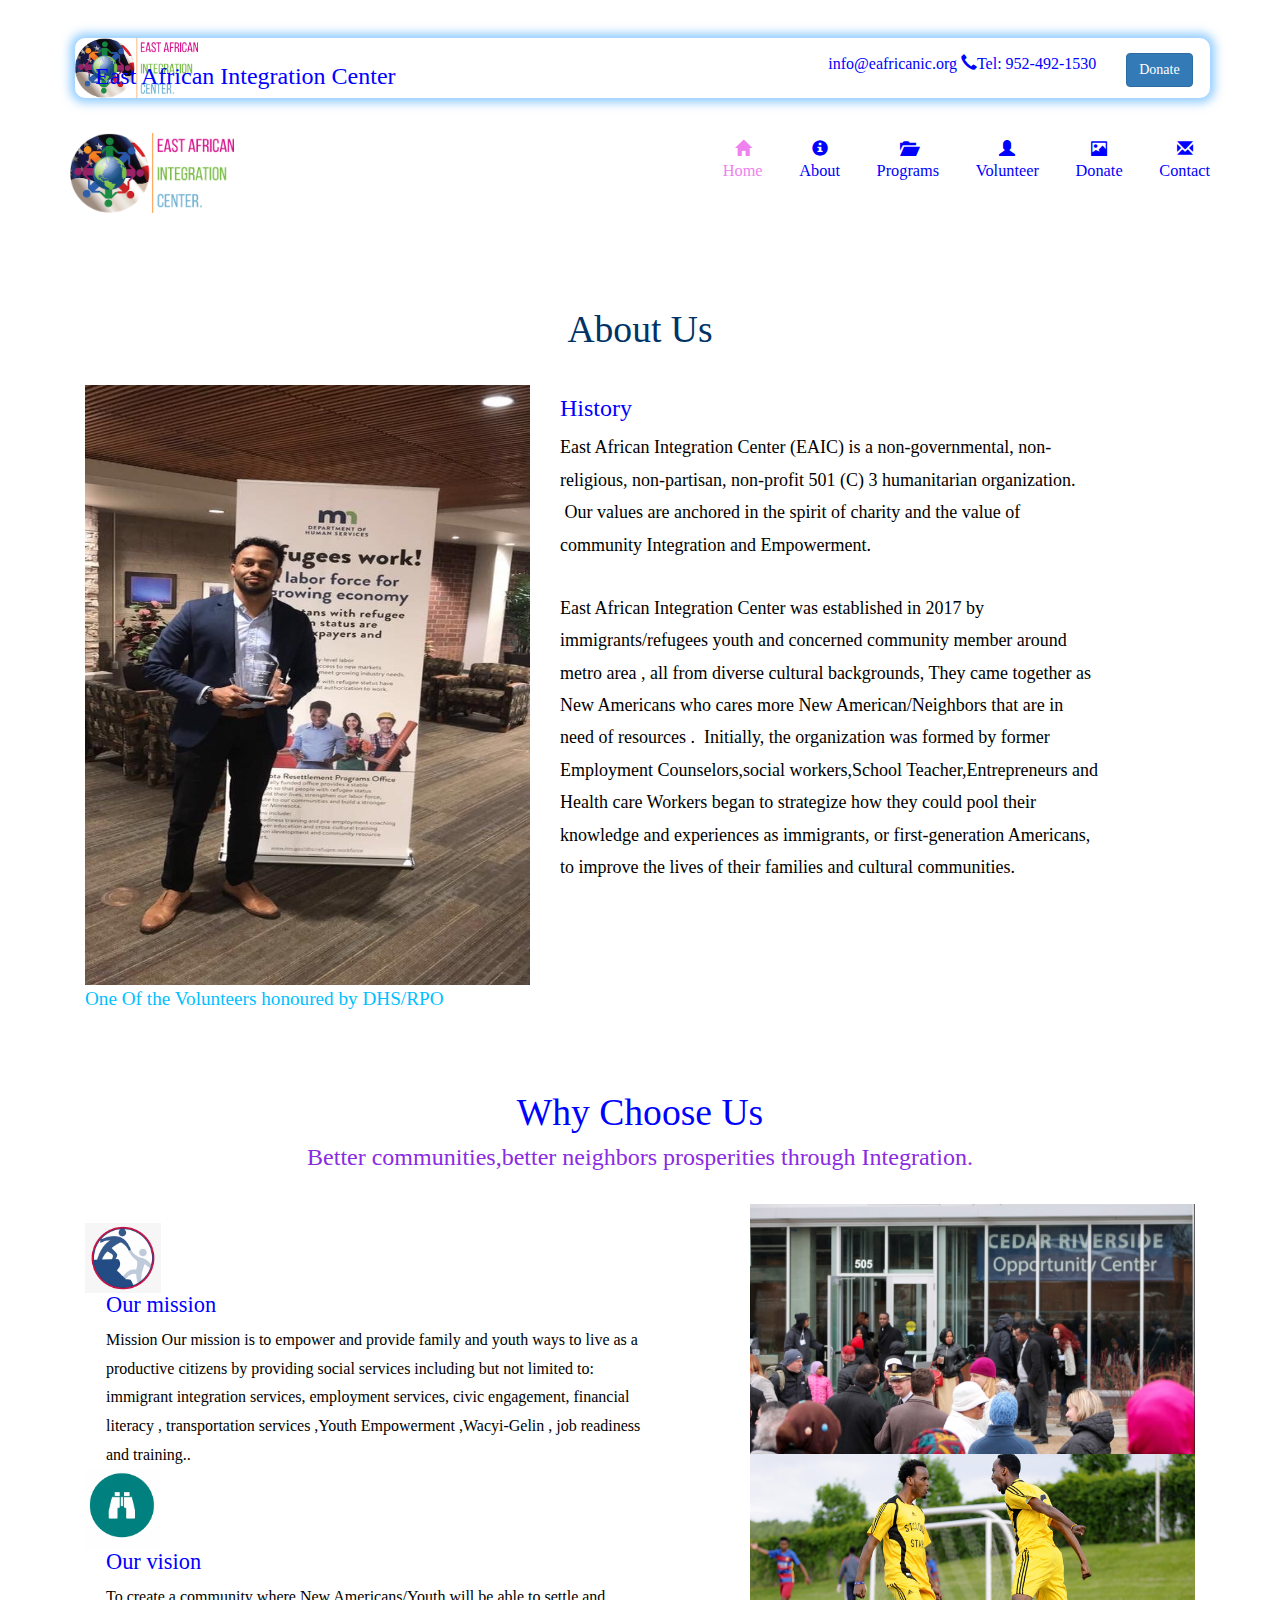
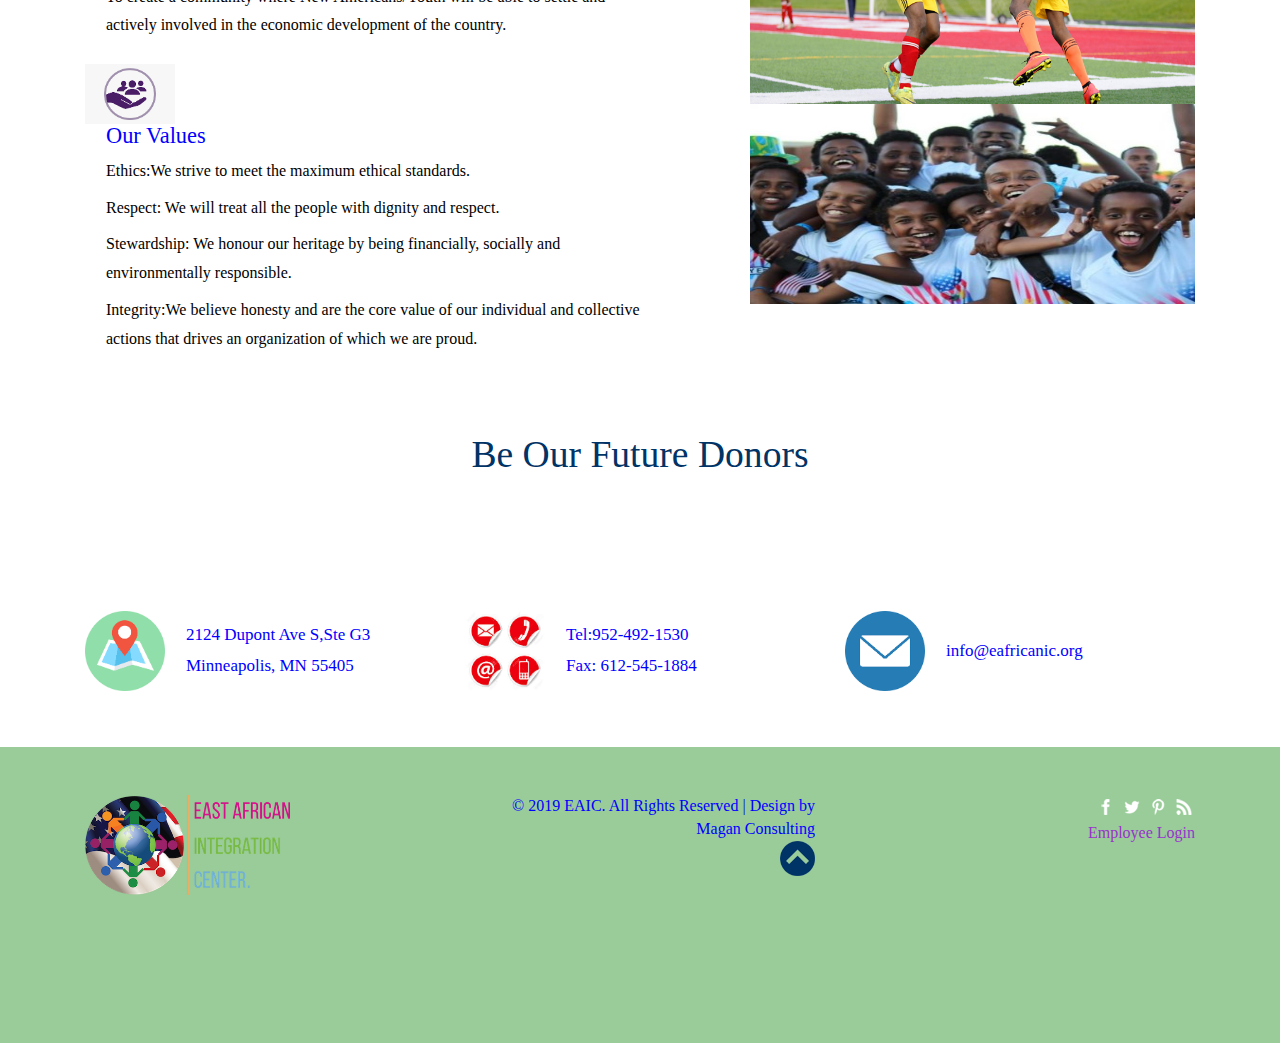
<file: about.html>
<!DOCTYPE html>
<html>
<head>
<title>East African Integration Center</title>
<meta name="viewport" content="width=device-width, initial-scale=1">
<meta http-equiv="Content-Type" content="text/html; charset=utf-8" />
<meta name="keywords" content="Humanity Responsive web template, Bootstrap Web Templates, Flat Web Templates, Android Compatible web template, 
Smartphone Compatible web template, free webdesigns for Nokia, Samsung, LG, SonyEricsson, Motorola web design" />
<script type="application/x-javascript"> addEventListener("load", function() { setTimeout(hideURLbar, 0); }, false); function hideURLbar(){ window.scrollTo(0,1); } </script>
<link href="css/bootstrap.css" rel='stylesheet' type='text/css' />
<link href="css/style.css" rel='stylesheet' type='text/css' />
<script src="js/jquery.min.js"></script>
<!--start-smoth-scrolling-->
<script type="text/javascript" src="js/move-top.js"></script>
<script type="text/javascript" src="js/easing.js"></script>
<script type="text/javascript">
			jQuery(document).ready(function($) {
				$(".scroll").click(function(event){		
					event.preventDefault();
					$('html,body').animate({scrollTop:$(this.hash).offset().top},1000);
				});
			});
		</script>
<!--start-smoth-scrolling-->
</head>
<body>
	<!--head-->
	<div class="head" id="home">
		<div class="container">
				<div class="pista">
     
						<div class="packman"><img src="images/logo.png" style="height:60px;"></a></div>
						<div class="head-top">
								<div class="col-md-6 h-left">
										<h3 class="animated infinite zoomOut">East African Integration Center</h3>	
										
										
								</div>
								<div class="col-md-5 h-right">
									<h10>info@eafricanic.org</10>
									<h10><span class="glyphicon glyphicon-earphone" aria-hidden="true"></span>Tel: 952-492-1530</h10>
									
								</div>
								<div class="col-md-1 h-right"><a href="donate.html"><button type="button" class="btn btn-primary">Donate</button></a></div>
								<div class="clearfix"></div>
							</div>	
						   
					  </div> 
		</div>
	</div>
	<!--head-->
	<!--header-->	
	<div class="header">
		<div class="container">
			<div class="header-main">
				<div class="logo">
					<a href="index.html"><h1><img src="images/logo.png" style="height:80px;"></h1></a>
				</div>
				<div class="head-right">	   		
					<div class="top-nav">
						<span class="menu"><img src="images/nav-icon.png" alt=""> </span>
						<ul>
							<ul>
									<li><a href="index.html"  class="active"><span class="glyphicon glyphicon-home"></span>Home</a></li>
									<li><a href="about.html"><span class="glyphicon glyphicon-info-sign"></span>About</a></li>							
									<li><a href="programs.html"><span class="glyphicon glyphicon-folder-open"></span>Programs</a>
									</li>	
									<li><a href="volunteer.html"><span class="glyphicon glyphicon-user"></span>Volunteer</a></li>	
									<li><a href="donate.html"><span class="glyphicon glyphicon-picture"></span>Donate</a></li>								
									<li><a href="contact.html"><span class="glyphicon glyphicon-envelope"></span>Contact</a></li>
								<div class="clearfix"> </div>
							</ul>
						</ul>
						<!--script-->
					<script>
						$("span.menu").click(function(){
							$(".top-nav ul").slideToggle(500, function(){
							});
						});
					</script>
					</div>
				</div>
				<div class="clearfix"> </div>
			</div>	
		</div>
	</div>
	<!--//header-->
	<!--about-starts-->
	<div class="about">
		<div class="container">
			<div class="about-top heading">
				<h2>About Us</h2>
			</div>
			<div class="about-bottom">
				<div class="col-md-5 about-left"> 
					<img src="images/edir.jpg" style="height:600px;">
					<P style="color:deepskyblue;font-size:larger;">One Of the Volunteers honoured by DHS/RPO</P>
				</div>
				<div class="col-md-6 about-right">
					<h3 style="color:blue;">History</h3>
					<p style="color:black;font-size:large;">East African Integration Center (EAIC) is a non-governmental, non-religious, non-partisan, non-profit 501 (C) 3 humanitarian organization.  Our values are anchored in the spirit of charity and the value of community Integration and Empowerment.
						</p>
						<br>
					<p style="color:black;font-size:large;">East African Integration Center was established in 2017 by immigrants/refugees youth and concerned community member around metro area , all from diverse cultural backgrounds, They came together as New Americans who cares more New American/Neighbors that are in need of resources .  Initially, the organization was formed by former Employment Counselors,social workers,School Teacher,Entrepreneurs and Health care Workers began to strategize how they could pool their knowledge and experiences as immigrants, or first-generation Americans, to improve the lives of their families and cultural communities.
						</p>
						<br>
						<br>
						<br>
					<!-- <h3 style="color:blue;">Volunteers</h3> -->
					
				<!-- <div class=col-md-3></div>

				<div class=col-md-3><P>Balhhbudfy uyyefiy</P></div> -->
					
				</div>
				<div class="clearfix"> </div>
			</div>	
		</div>
	</div>
	<!--about-end-->
	<!--why-starts-->
	<div class="why">
		<div class="container">
			<div class="why-top heading">
				<h3 style="color:blue;">Why Choose Us</h3>
				<h5 style="color:blueviolet;font-size:x-large;">Better communities,better neighbors prosperities through Integration.
				</h5>
			</div>
			<div class="why-bottom">
				<div class="col-md-7 why-left">
					
					<div class="why-2">
							<span class="vision" aria-hidden="true"><img src="images/help.png" style="height:70px;"></span></span>
						<div class="why-text">
							<h4>Our mission</h4>
							<p style="color:black;font-size:medium;">Mission
									Our mission is to empower and provide family and youth ways to live as a productive citizens by providing social services including but not limited to: immigrant integration services, employment services, civic engagement, financial literacy , transportation services ,Youth Empowerment ,Wacyi-Gelin  , job readiness and training..</p>
						</div>
					</div>
					<div class="why-1">
							<span class="vision" aria-hidden="true"><img src="images/vision.png" style="height:80px;"></span></span>
							<div class="why-text">
								<h4>Our vision</h4>
								<p style="color:black;font-size:medium;">To create a community where New Americans/Youth will be able to settle and actively involved in the economic development of the country.</p>
							</div>
						</div>
					<div class="why-2">
							<span class="vision" aria-hidden="true"><img src="images/values.png" style="height:60px;"></span></span>
						<div class="why-text">
							<h4>Our Values</h4>
							<p style="color:black;font-size:medium;">Ethics:We strive to meet the maximum ethical standards.</p>
							<p style="color:black;font-size:medium;">Respect: We will treat all the people with dignity and respect.</p>
							<p style="color:black;font-size:medium;">Stewardship: We honour our heritage by being financially, socially and environmentally responsible.</p>
							<p style="color:black;font-size:medium;">Integrity:We believe honesty and are the core value of our individual and collective actions that drives an organization of which we are proud.</p>
						</div>
					</div>
				</div>
				<div class="col-md-5 why-right"> 
					<img src="images/cedar.png"style="height:250px;">
					<img src="images/yep.jpeg"style="height:250px;">
					<img src="images/smiley.jpeg"style="height:200px;">
				</div>
				<div class="clearfix"> </div>
			</div>	
		</div>
	</div>
	<!--why-end-->
	<!--team-starts-->
	<div class="team">
		<div class="container">
			<div class="team-top heading">
				<h3>Be Our Future Donors</h3>
			</div>
			<!-- <div class="team-bottom">
				<div class="col-md-3 team-left wow bounceIn animated" data-wow-delay=".5s" style="visibility: visible; -webkit-animation-delay: .5s;">
					<a href="#">
						<img src="images/DEED.png" alt="">
						<div class="captn">
							
						</div>
						
					</a>					
				</div>
				<div class="col-md-3 team-left wow bounceIn animated" data-wow-delay=".5s" style="visibility: visible; -webkit-animation-delay: .5s;">
					<a href="#">
						<img src="images/Unitedway.png" alt="">
						<div class="captn">
						
						</div>
						
					</a>					
				</div>
				<div class="col-md-3 team-left wow bounceIn animated" data-wow-delay=".5s" style="visibility: visible; -webkit-animation-delay: .5s;">
					<a href="#">
						<img src="images/metro.png" alt="">
						<div class="captn">
						</div>
						<div class="team-text">
							
						</div>
					</a>					
				</div>
				<div class="col-md-3 team-left wow bounceIn animated" data-wow-delay=".5s" style="visibility: visible; -webkit-animation-delay: .5s;">
					<a href="#">
						<img src="images/hhcare.jpeg" style="height: 80px;">
						<div class="captn">
							
						</div>
						<div class="team-text">
						</div>
					</a>					
				</div>
				<div class="clearfix"></div>
			</div> -->
		</div>
	</div>
	<!--team-end-->
	<!--address-starts-->
	<div class="address">
			<div class="container">
				<div class="address-top">
					<div class="col-md-4 add-left">
							<img src="images/loc.png" style="height: 80px;">
					
							<p style="color:blue;">2124 Dupont Ave S,Ste G3
									Minneapolis, MN 55405 </p >
					</div>
					<div class="col-md-4 add-left">
							<img src="images/icons.jpeg" style="height:80px;">
					
						<p style="color:blue;">Tel:952-492-1530 
						<br>Fax: 612-545-1884</p>
					</div>
					<div class="col-md-4 add-left">
							<img src="images/mail.png" style="height:80px;">
						
						<p><a href="mailto:mdaher612@gmail.com" style="color:blue;">info@eafricanic.org</a></p>
					</div>
					<div class="clearfix"></div>
				</div>
			</div>
		</div>
		<!--address-end-->
		
		<!--footer-starts-->
		<div class="footer">
			<div class="container" style="height:200px;">
				<div class="footer-top col-md-4">
					<img src="images/logo.png" style="height:100px;padding-right:200px;"/>
				</div>
				<div class="col-md-4 h-right">
						<p style="color:blue;">© 2019 EAIC. All Rights Reserved | Design by Magan Consulting </p>
						<a href="#home" class="scroll"><img src="images/top-arrow.png" alt="" /></a>		
				</div>
				<div class="col-md-4 h-right">
						<ul style="list-style: height 50px;">
								<li><a href="#"><span class="fb"> </span></a></li>
								<li><a href="#"><span class="twit"> </span></a></li>
								<li><a href="#"><span class="pin"> </span></a></li>
								<li><a href="#"><span class="rss"> </span></a></li>
								<br>
								<a href="https://outlook.live.com" style="color:darkorchid;"><span data-hover="Employee Login">Employee Login</span></a>
						</ul>
				</div>
			</div>
		</div>
	<!--footer-end-->
</body>
</html>
</file>
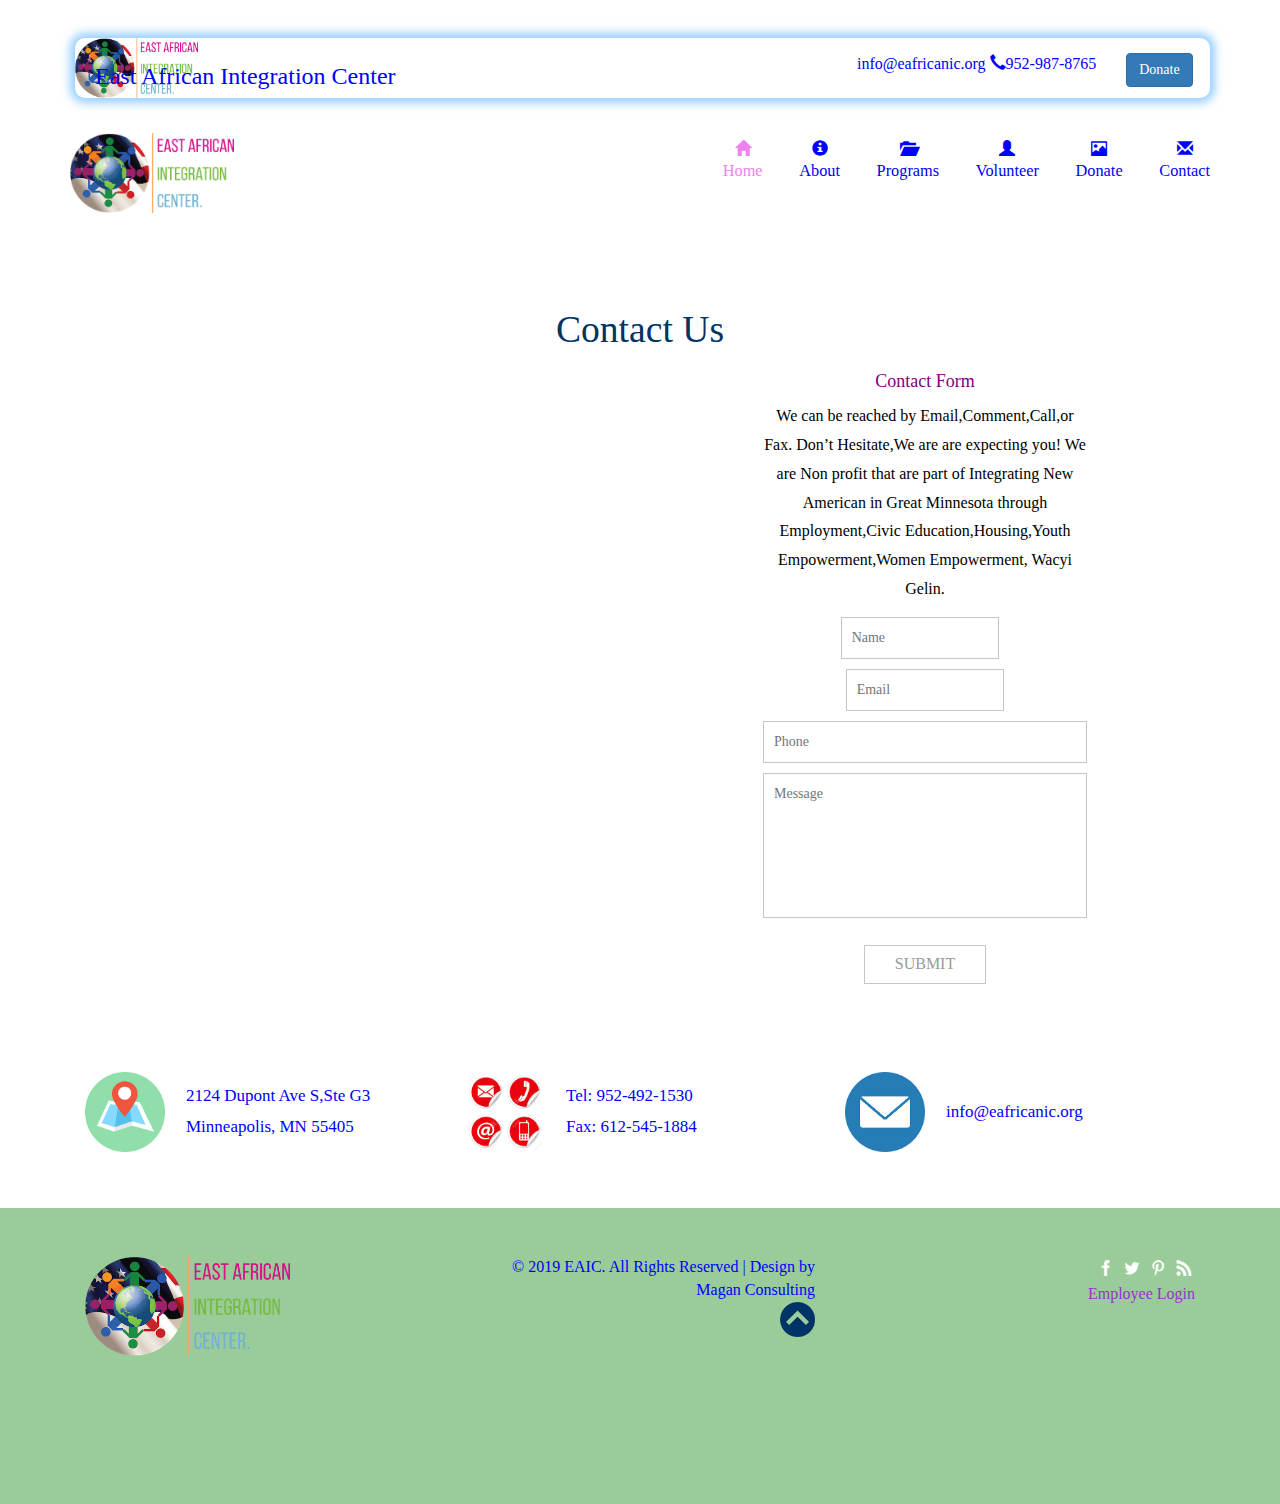
<file: contact.html>
<!DOCTYPE html>
<html>
<head>
<title>East African Integration Center</title>
<meta name="viewport" content="width=device-width, initial-scale=1">
<meta http-equiv="Content-Type" content="text/html; charset=utf-8" />
<meta name="keywords" content="Humanity Responsive web template, Bootstrap Web Templates, Flat Web Templates, Android Compatible web template, 
Smartphone Compatible web template, free webdesigns for Nokia, Samsung, LG, SonyEricsson, Motorola web design" />
<script type="application/x-javascript"> addEventListener("load", function() { setTimeout(hideURLbar, 0); }, false); function hideURLbar(){ window.scrollTo(0,1); } </script>
<link href="css/bootstrap.css" rel='stylesheet' type='text/css' />
<link href="css/style.css" rel='stylesheet' type='text/css' />
<script src="js/jquery.min.js"></script>
<!--start-smoth-scrolling-->
<script type="text/javascript" src="js/move-top.js"></script>
<script type="text/javascript" src="js/easing.js"></script>
<script type="text/javascript">
			jQuery(document).ready(function($) {
				$(".scroll").click(function(event){		
					event.preventDefault();
					$('html,body').animate({scrollTop:$(this.hash).offset().top},1000);
				});
			});
		</script>
<!--start-smoth-scrolling-->
</head>
<body>
	<!--head-->
	<div class="head" id="home">
		<div class="container">
				<div class="pista">
     
						<div class="packman"><img src="images/logo.png" style="height:60px;"></a></div>
						<div class="head-top">
								<div class="col-md-6 h-left">
										<h3 class="animated infinite zoomOut">East African Integration Center</h3>	
										
										
								</div>
								<div class="col-md-5 h-right">
									<h10>info@eafricanic.org</10>
									<h10><span class="glyphicon glyphicon-earphone" aria-hidden="true"></span>952-987-8765</h10>
									
								</div>
								<div class="col-md-1 h-right"><a href="donate.html"><button type="button" class="btn btn-primary">Donate</button></a></div>
								<div class="clearfix"></div>
							</div>	
						   
					  </div> 
		</div>
	</div>
	<!--head-->
	<!--header-->	
	<div class="header">
		<div class="container">
			<div class="header-main">
				<div class="logo">
					<a href="index.html"><h1><img src="images/logo.png" style="height:80px;"></h1></a>
				</div>
				<div class="head-right">	   		
					<div class="top-nav">
						<span class="menu"><img src="images/nav-icon.png" alt=""> </span>
						<ul>
								<li><a href="index.html"  class="active"><span class="glyphicon glyphicon-home"></span>Home</a></li>
								<li><a href="about.html"><span class="glyphicon glyphicon-info-sign"></span>About</a></li>							
								<li><a href="programs.html"><span class="glyphicon glyphicon-folder-open"></span>Programs</a>
								</li>	
								<li><a href="volunteer.html"><span class="glyphicon glyphicon-user"></span>Volunteer</a></li>	
								<li><a href="donate.html"><span class="glyphicon glyphicon-picture"></span>Donate</a></li>								
								<li><a href="contact.html"><span class="glyphicon glyphicon-envelope"></span>Contact</a></li>
							<div class="clearfix"> </div>
						</ul>
						<!--script-->
					<script>
						$("span.menu").click(function(){
							$(".top-nav ul").slideToggle(500, function(){
							});
						});
					</script>
					</div>
				</div>
				<div class="clearfix"> </div>
			</div>	
		</div>
	</div>
	<!--//header-->
	<!--contact-starts-->
	<div class="contact">
		<div class="container"> 
			<div class="contact-top heading"> 
				<h2>Contact Us</h2>
			</div>
			<div class="map col-md-6" style="height:200px;">
					<iframe src="https://www.google.com/maps/embed?pb=!1m18!1m12!1m3!1d2823.1396838742376!2d-93.29570028483583!3d44.96115447488937!2m3!1f0!2f0!3f0!3m2!1i1024!2i768!4f13.1!3m3!1m2!1s0x52b332d0bdcc4afd%3A0xb21935d79d08153d!2s2124%20Dupont%20Ave%20S%2C%20Minneapolis%2C%20MN%2055405!5e0!3m2!1sen!2sus!4v1574225480973!5m2!1sen!2sus" width="600" height="450" frameborder="0" style="border:0;" allowfullscreen=""></iframe>
		
			</div>
			<div class="from col-md-6" >
					<div class="contact-form heading">
							<h4 style="color:purple !important;">Contact Form</h4>
							<p style="color:black">We can be reached by Email,Comment,Call,or Fax. Don’t Hesitate,We are are expecting you! We are Non profit that are part of Integrating New American in Great Minnesota through Employment,Civic Education,Housing,Youth Empowerment,Women Empowerment, Wacyi Gelin.</p>
							<div class="contact-bottom" style="color:black">
								<form>
									<input type="text" placeholder="Name">
									<input type="text" placeholder="Email">
									<input type="text" placeholder="Phone">
									<textarea placeholder="Message" required></textarea>
									<div class="submit-btn">
										<input type="submit" value="SUBMIT">
									</div>
								</form>
							</div>
						</div>	
			</div>
			
			
		</div>
	</div>
	
		<!-- <div class="form col-md-3">
			<div class="wpb_wrapper"><div class="wprt-icon-box clearfix icon-left2 w60 simple align-left  simple"><div class="icon-wrap" style="font-size:23px;">
				<i class="fa fa-phone-square"></i>
			</div> <h3 class="heading" style="margin-left:35px;font-size:18px;margin-top:5px;margin-bottom:7px;">
		<a target="_blank" href="">
			<span>PHONE</span>
		</a>
	</h3></div><div class="wprt-divider divider-center divider-double" style="border-top-color:#eeeeee;margin-bottom:12px;"></div><div class="clearfix"></div>
	<div class="wpb_text_column wpb_content_element ">
		<div class="wpb_wrapper">
			<p>Phone: +1 <span style="font-weight: 400;">(612) 255-3524</span></p>

		</div>
	</div>

	<div class="wprt-spacer clearfix" data-desktop="25" data-mobi="25" data-smobi="25" style="height:25px"></div><div class="wprt-icon-box clearfix icon-left2 w60 simple align-left  simple"><div class="icon-wrap" style="font-size:23px;">
				<i class="fa fa-fax"></i>
			</div> <h3 class="heading" style="margin-left:35px;font-size:18px;margin-top:5px;margin-bottom:7px;">
		<a target="_blank" href="">
			<span>FAX</span>
		</a>
	</h3></div><div class="wprt-divider divider-center divider-double" style="border-top-color:#eeeeee;margin-bottom:12px;"></div><div class="clearfix"></div>
	<div class="wpb_text_column wpb_content_element ">
		<div class="wpb_wrapper">
			<p>Phone: +1 <span style="font-weight: 400;">(612) 255-3523</span></p>

		</div>
	</div>

	<div class="wprt-spacer clearfix" data-desktop="25" data-mobi="25" data-smobi="25" style="height:25px"></div><div class="wprt-icon-box clearfix icon-left2 w60 simple align-left  simple"><div class="icon-wrap" style="font-size:25px;">
				<i class="fa fa-map-marker"></i>
			</div> <h3 class="heading" style="margin-left:35px;font-size:18px;margin-top:5px;margin-bottom:7px;">
		<a target="_blank" href="">
			<span>ADDRESS</span>
		</a>
	</h3></div><div class="wprt-divider divider-center divider-double" style="border-top-color:#eeeeee;margin-bottom:15px;"></div><div class="clearfix"></div>
	<div class="wpb_text_column wpb_content_element ">
		<div class="wpb_wrapper">
			<div>1420 S Washington Ave,</div>
<div>Minneapolis, MN 55454</div>

		</div>
	</div>

	<div class="wprt-spacer clearfix" data-desktop="25" data-mobi="25" data-smobi="25" style="height:25px"></div><div class="wprt-icon-box clearfix icon-left2 w60 simple align-left  simple"><div class="icon-wrap" style="font-size:24px;">
				<i class="fa fa-envelope-square"></i>
			</div> <h3 class="heading" style="margin-left:35px;font-size:18px;margin-top:5px;margin-bottom:7px;">
		<a target="_blank" href="">
			<span>EMAIL</span>
		</a>
	</h3></div><div class="wprt-divider divider-center divider-double" style="border-top-color:#eeeeee;margin-bottom:15px;"></div><div class="clearfix"></div>
	<div class="wpb_text_column wpb_content_element ">
		<div class="wpb_wrapper">
			<p>General: <span style="font-weight: 400;">info@kajoog.org</span></p>

		</div>
	</div>
<div class="wprt-divider divider-center divider-double" style="border-top-color:#eeeeee;margin-top:18px;margin-bottom:26px;"></div><div class="clearfix"></div><div class="wprt-icon clearfix background" style="margin:0px 2px 2px 2px;"><a class="icon-wrap" target="_blank" href="https://www.facebook.com/kajoog.org/"><span class="icon " style="font-size:16px;width:34px;height:34px;color:#c2c2c2;background-color:#f1f1f1;line-height:34px;"><i class="fa fa-facebook"></i></span></a></div><div class="wprt-icon clearfix background" style="margin:0px 2px 2px 2px;"><a class="icon-wrap" target="_blank" href="https://twitter.com/KaJoog"><span class="icon " style="font-size:16px;width:34px;height:34px;color:#c2c2c2;background-color:#f1f1f1;line-height:34px;"><i class="fa fa-twitter-square"></i></span></a></div><div class="wprt-icon clearfix background" style="margin:0px 2px 2px 2px;"><a class="icon-wrap" target="_blank" href="https://www.youtube.com/kajoogtv"><span class="icon " style="font-size:16px;width:34px;height:34px;color:#c2c2c2;background-color:#f1f1f1;line-height:34px;"><i class="fa fa-youtube-square"></i></span></a></div><div class="wprt-icon clearfix background" style="margin:0px 2px 2px 2px;"><a class="icon-wrap" target="_blank" href="https://www.instagram.com/kajoog.org/"><span class="icon " style="font-size:16px;width:34px;height:34px;color:#c2c2c2;background-color:#f1f1f1;line-height:34px;"><i class="fa fa-instagram"></i></span></a></div></div>	
		</div> -->
	<!--contact-end-->
	<!--address-starts-->
	<div class="address">
			<div class="container">
				<div class="address-top">
					<div class="col-md-4 add-left">
							<img src="images/loc.png" style="height: 80px;">
					
							<p style="color:blue;">2124 Dupont Ave S,Ste G3
									Minneapolis, MN 55405 </p >
					</div>
					<div class="col-md-4 add-left">
							<img src="images/icons.jpeg" style="height:80px;">
					
						<p style="color:blue;">Tel: 952-492-1530 
						<br>Fax: 612-545-1884</p>
					</div>
					<div class="col-md-4 add-left">
							<img src="images/mail.png" style="height:80px;">
						
						<p><a href="mailto:mdaher612@gmail.com" style="color:blue;">info@eafricanic.org</a></p>
					</div>
					<div class="clearfix"></div>
				</div>
			</div>
		</div>
		<!--address-end-->
		
		<!--footer-starts-->
		<div class="footer">
			<div class="container" style="height:200px;">
				<div class="footer-top col-md-4">
					<img src="images/logo.png" style="height:100px;padding-right:200px;"/>
				</div>
				<div class="col-md-4 h-right">
						<p style="color:blue;">© 2019 EAIC. All Rights Reserved | Design by Magan Consulting </p>
						<a href="#home" class="scroll"><img src="images/top-arrow.png" alt="" /></a>		
				</div>
				<div class="col-md-4 h-right">
						<ul style="list-style: height 50px;">
								<li><a href="#"><span class="fb"> </span></a></li>
								<li><a href="#"><span class="twit"> </span></a></li>
								<li><a href="#"><span class="pin"> </span></a></li>
								<li><a href="#"><span class="rss"> </span></a></li>
								<br>
								<a href="https://outlook.live.com" style="color:darkorchid;"><span data-hover="Employee Login">Employee Login</span></a>
						</ul>
				</div>
			</div>
		</div>
	<!--footer-end-->
</body>
</html>
</file>
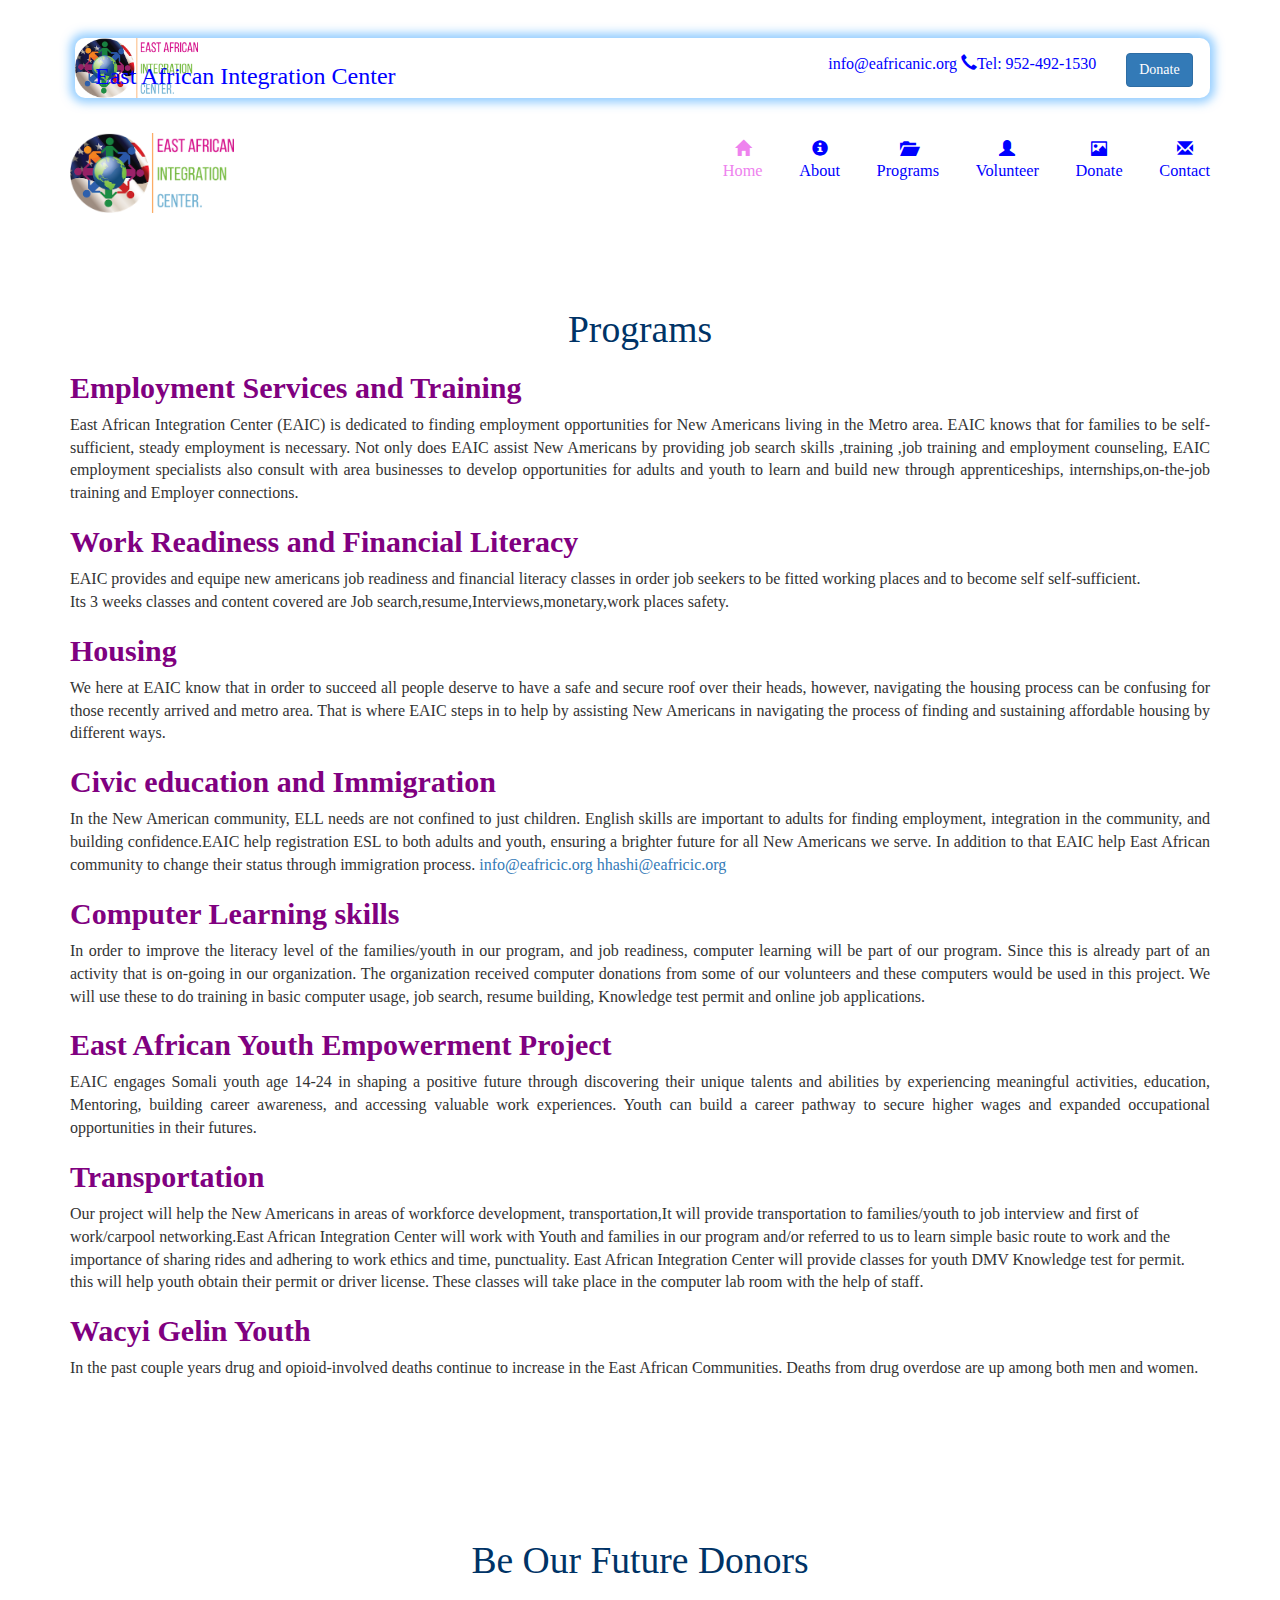
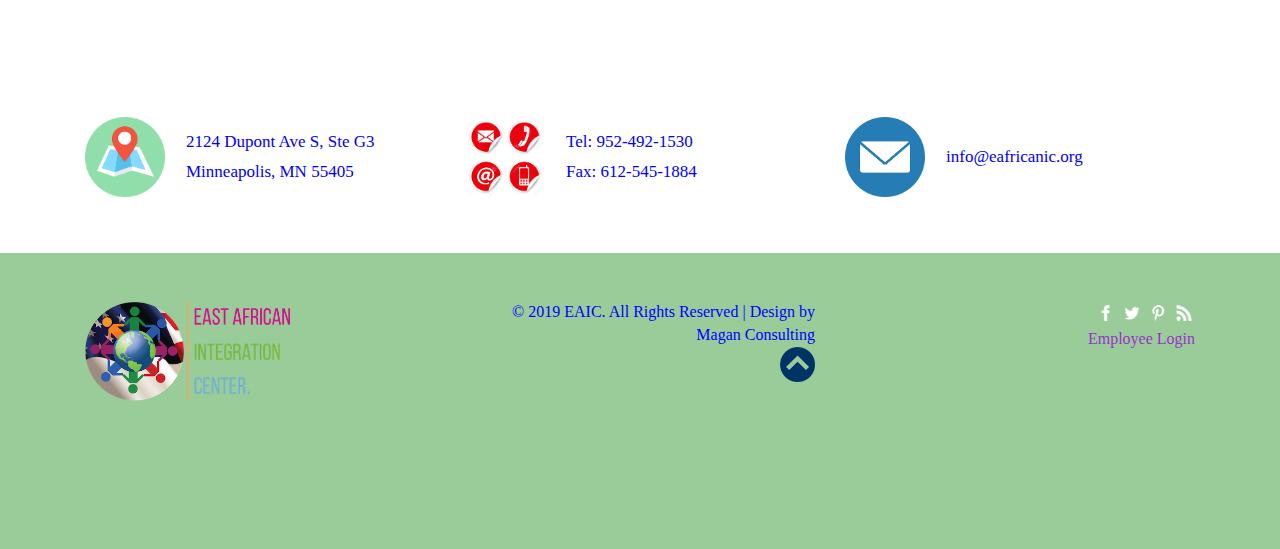
<file: programs.html>
<!DOCTYPE html>
<html>
<head>
<title>East African Integration Center</title>
<meta name="viewport" content="width=device-width, initial-scale=1">
<meta http-equiv="Content-Type" content="text/html; charset=utf-8" />
<meta name="keywords" content="Humanity Responsive web template, Bootstrap Web Templates, Flat Web Templates, Android Compatible web template, 
Smartphone Compatible web template, free webdesigns for Nokia, Samsung, LG, SonyEricsson, Motorola web design" />
<script type="application/x-javascript"> addEventListener("load", function() { setTimeout(hideURLbar, 0); }, false); function hideURLbar(){ window.scrollTo(0,1); } </script>
<link href="css/bootstrap.css" rel='stylesheet' type='text/css' />
<link href="css/style.css" rel='stylesheet' type='text/css' />
<script src="js/jquery.min.js"></script>
<!--start-smoth-scrolling-->
<script type="text/javascript" src="js/move-top.js"></script>
<script type="text/javascript" src="js/easing.js"></script>
<script type="text/javascript">
			jQuery(document).ready(function($) {
				$(".scroll").click(function(event){		
					event.preventDefault();
					$('html,body').animate({scrollTop:$(this.hash).offset().top},1000);
				});
			});
		</script>
<!--start-smoth-scrolling-->
</head>
<body>
	<!--head-->
	<div class="head" id="home">
		<div class="container">
				<div class="pista">
     
						<div class="packman"><img src="images/logo.png" style="height:60px;"></a></div>
						<div class="head-top">
								<div class="col-md-6 h-left">
										<h3 class="animated infinite zoomOut">East African Integration Center</h3>	
										
										
								</div>
								<div class="col-md-5 h-right">
									<h10>info@eafricanic.org</10>
									<h10><span class="glyphicon glyphicon-earphone" aria-hidden="true"></span>Tel: 952-492-1530</h10>
									
								</div>
								<div class="col-md-1 h-right"><a href="donate.html"><button type="button" class="btn btn-primary">Donate</button></a></div>
								<div class="clearfix"></div>
							</div>	
						   
					  </div> 
		</div>
	</div>
	<!--head-->
	<!--header-->	
	<div class="header">
		<div class="container">
			<div class="header-main">
				<div class="logo">
					<a href="index.html"><h1><img src="images/logo.png" style="height:80px;"></h1></a>
				</div>
				<div class="head-right">	   		
					<div class="top-nav">
						<span class="menu"><img src="images/nav-icon.png" alt=""> </span>
						<ul>
								<li><a href="index.html"  class="active"><span class="glyphicon glyphicon-home"></span>Home</a></li>
								<li><a href="about.html"><span class="glyphicon glyphicon-info-sign"></span>About</a></li>							
								<li><a href="programs.html"><span class="glyphicon glyphicon-folder-open"></span>Programs</a>
								</li>	
								<li><a href="volunteer.html"><span class="glyphicon glyphicon-user"></span>Volunteer</a></li>	
								<li><a href="donate.html"><span class="glyphicon glyphicon-picture"></span>Donate</a></li>								
								<li><a href="contact.html"><span class="glyphicon glyphicon-envelope"></span>Contact</a></li>
							<div class="clearfix"> </div>
						</ul>
						<!--script-->
					<script>
						$("span.menu").click(function(){
							$(".top-nav ul").slideToggle(500, function(){
							});
						});
					</script>
					</div>
				</div>
				<div class="clearfix"> </div>
			</div>	
		</div>
	</div>
	<!--//header-->
	<!--programs-starts-->
	<div class="pages">
		<div class="container">
			<div class="pages-top heading">
				<h2>Programs</h2>
			</div>
			<div class="wpb_wrapper">
				<div class="wpb_text_column wpb_content_element ">
					<div class="wpb_wrapper">
						<h2 style="text-align: justify;color:purple;"><b>Employment Services and Training</b></a></h2>
			<p style="text-align: justify;">East African Integration Center (EAIC) is dedicated to finding employment opportunities for New Americans living in the Metro area. EAIC knows that for families to be self-sufficient, steady employment is necessary. Not only does EAIC assist New Americans by providing job search skills ,training ,job training and employment counseling, EAIC employment specialists also consult with area businesses to develop opportunities for adults and youth to learn and build new through apprenticeships, internships,on-the-job training and Employer connections.</p>
			<h2 style="text-align: justify;color:purple;"><b>Work Readiness and Financial Literacy</b></a></h2>
			<p style="text-align: justify;"><span style="font-weight: 400;">EAIC provides and equipe new americans job readiness and financial literacy classes in order job seekers to be fitted working places and to become self self-sufficient.</span></p>
			<p style="text-align: justify;"><span style="font-weight: 400;">Its 3 weeks classes and content covered are Job search,resume,Interviews,monetary,work places safety.</span></p>
			<!-- <h2 style="text-align: justify;"><a href="https://www.aadevassoc.org/housing/"><b>Housing </b></a></h2> -->
			<h2 style="text-align: justify;color:purple;"><b>Housing </b></a></h2>
			<p style="text-align: justify;"><span style="font-weight: 400;">We here at EAIC know that in order to succeed all people deserve to have a safe and secure roof over their heads, however, navigating the housing process can be confusing for those recently arrived and metro area. That is where EAIC steps in to help by assisting New Americans in navigating the process of finding and sustaining affordable housing by different ways.</span></p>
			<h2 style="text-align: justify;color:purple;"><b>Civic education and Immigration</b></a></h2>
			<p style="text-align: justify;"><span style="font-weight: 400;">In the New American community, ELL needs are not confined to just children. English skills are important to adults for finding employment, integration in the community, and building confidence.EAIC help registration ESL to both adults and youth, ensuring a brighter future for all New Americans we serve.
					In addition to that EAIC help East African community to change their status through immigration process.
					 </span><a href="mailto:info@eafricic.org"><span style="font-weight: 400;">info@eafricic.org</span></a><span style="font-weight: 400;">   <a href="mailto:hhashi@eafricic.org">hhashi@eafricic.org</a></span></p>
			<h2 style="text-align: justify;color:purple;"><b>Computer Learning skills</b></a></h2>
			<p style="text-align: justify;"><span style="font-weight: 400;">In order to improve the literacy level of the families/youth in our program, and job readiness, computer learning will be part of our program. Since this is already part of an activity that is on-going in our organization. The organization received computer donations from some of our volunteers and these computers would be used in this project. We will use  these to do training in basic computer usage, job search, resume building, Knowledge test permit and online job applications.</p>
			<h2 style="text-align: justify;color:purple;"><b>East African Youth Empowerment Project</b></a></h2>
			<p style="text-align: justify;"><span style="font-weight: 400;">EAIC engages Somali youth age 14-24 in shaping a positive future through discovering their unique talents and abilities by experiencing meaningful activities, education, Mentoring, building career awareness, and accessing valuable work experiences. Youth can build a career pathway to secure higher wages and expanded occupational opportunities in their futures.</span></p>
			<h2 style="text-align: justify;color:purple;"><strong>Transportation</strong></a></h2>
			<p>Our project will help the New Americans in areas of workforce development, transportation,It will provide transportation to families/youth to job interview and first of work/carpool networking.East African Integration Center will work with Youth and families in our program and/or referred to us to learn simple basic route to work and the importance of sharing rides and adhering to work ethics and time, punctuality.
					East African Integration Center will provide classes for youth DMV Knowledge test for permit. this will help youth obtain their permit or driver license. These classes will take place in the computer lab room with the help of staff. </p>
			<h2 style="text-align: justify;color:purple;"><b>Wacyi Gelin Youth</b></a></h2>
			<p style="text-align: justify;"><span style="font-weight: 400;">In the past couple years drug and  opioid-involved deaths continue to increase in the East African Communities. Deaths from drug overdose are up among both men and women.
				</span></p>
			
					</div>
				</div>
			</div>		
		</div>	
	</div>	
	<!--typo-ends-->
	<div class="team">
		<div class="container">
			<div class="team-top heading">
				<h3>Be Our Future Donors</h3>
			</div>
			<!-- <div class="team-bottom">
				<div class="col-md-3 team-left wow bounceIn animated" data-wow-delay=".5s" style="visibility: visible; -webkit-animation-delay: .5s;">
					<a href="#">
						<img src="images/DEED.png" alt="">
						<div class="captn">
							
						</div>
						
					</a>					
				</div>
				<div class="col-md-3 team-left wow bounceIn animated" data-wow-delay=".5s" style="visibility: visible; -webkit-animation-delay: .5s;">
					<a href="#">
						<img src="images/Unitedway.png" alt="">
						<div class="captn">
						
						</div>
						
					</a>					
				</div>
				<div class="col-md-3 team-left wow bounceIn animated" data-wow-delay=".5s" style="visibility: visible; -webkit-animation-delay: .5s;">
					<a href="#">
						<img src="images/metro.png" alt="">
						<div class="captn">
						</div>
						<div class="team-text">
							
						</div>
					</a>					
				</div>
				<div class="col-md-3 team-left wow bounceIn animated" data-wow-delay=".5s" style="visibility: visible; -webkit-animation-delay: .5s;">
					<a href="#">
						<img src="images/hhcare.jpeg" style="height: 80px;">
						<div class="captn">
							
						</div>
						<div class="team-text">
						</div>
					</a>					
				</div>
				<div class="clearfix"></div>
			</div> -->
		</div>
	</div>
	<!--address-starts-->
	<div class="address">
			<div class="container">
				<div class="address-top">
					<div class="col-md-4 add-left">
							<img src="images/loc.png" style="height: 80px;">
					
							<p style="color:blue;">2124 Dupont Ave S, Ste G3
									Minneapolis, MN 55405 </p >
					</div>
					<div class="col-md-4 add-left">
							<img src="images/icons.jpeg" style="height:80px;">
					
						<p style="color:blue;">Tel: 952-492-1530
						<br>Fax: 612-545-1884</p>
					</div>
					<div class="col-md-4 add-left">
							<img src="images/mail.png" style="height:80px;">
						
						<p><a href="mailto:mdaher612@gmail.com" style="color:blue;">info@eafricanic.org</a></p>
					</div>
					<div class="clearfix"></div>
				</div>
			</div>
		</div>
		<!--address-end-->
		
		<!--footer-starts-->
		<div class="footer">
			<div class="container" style="height:200px;">
				<div class="footer-top col-md-4">
					<img src="images/logo.png" style="height:100px;padding-right:200px;"/>
				</div>
				<div class="col-md-4 h-right">
						<p style="color:blue;">© 2019 EAIC. All Rights Reserved | Design by Magan Consulting </p>
						<a href="#home" class="scroll"><img src="images/top-arrow.png" alt="" /></a>		
				</div>
				<div class="col-md-4 h-right">
						<ul style="list-style: height 50px;">
								<li><a href="#"><span class="fb"> </span></a></li>
								<li><a href="#"><span class="twit"> </span></a></li>
								<li><a href="#"><span class="pin"> </span></a></li>
								<li><a href="#"><span class="rss"> </span></a></li>
								<br>
								<a href="https://outlook.live.com" style="color:darkorchid;"><span data-hover="Employee Login">Employee Login</span></a>
						</ul>
				</div>
			</div>
		</div>
	<!--footer-end-->
</body>
</html>
</file>
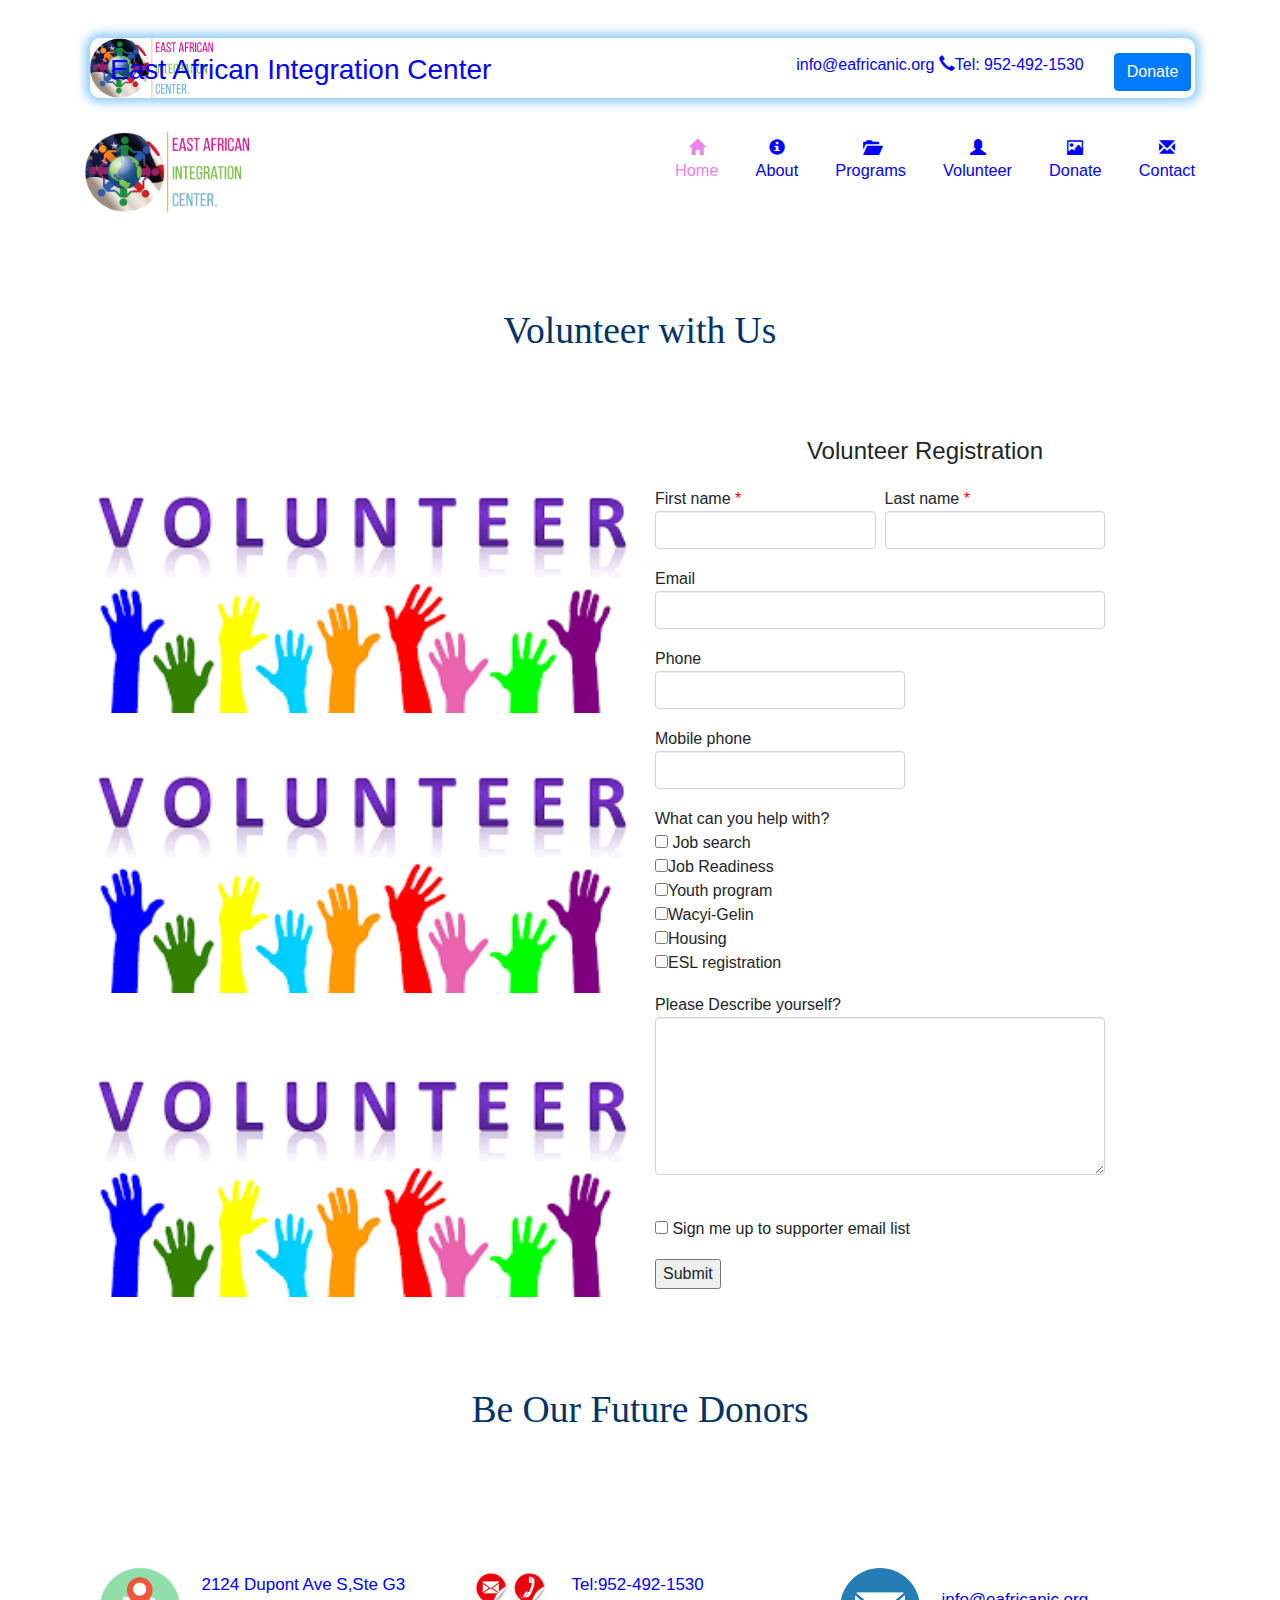
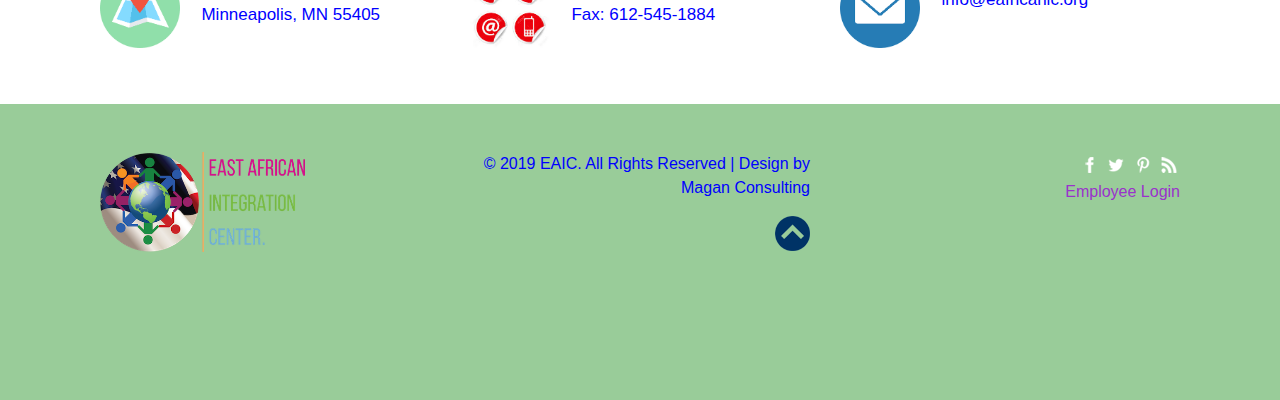
<file: volunteer.html>
<!DOCTYPE html>
<html>
<head>
<title>East African Integration Center</title>
<meta name="viewport" content="width=device-width, initial-scale=1">
<meta http-equiv="Content-Type" content="text/html; charset=utf-8" />
<meta name="keywords" content="Humanity Responsive web template, Bootstrap Web Templates, Flat Web Templates, Android Compatible web template, 
Smartphone Compatible web template, free webdesigns for Nokia, Samsung, LG, SonyEricsson, Motorola web design" />
<script type="application/x-javascript"> addEventListener("load", function() { setTimeout(hideURLbar, 0); }, false); function hideURLbar(){ window.scrollTo(0,1); } </script>
<link href="css/bootstrap.css" rel='stylesheet' type='text/css' />
<link href="css/style.css" rel='stylesheet' type='text/css' />
<link rel="stylesheet" href="https://stackpath.bootstrapcdn.com/bootstrap/4.3.1/css/bootstrap.min.css" integrity="sha384-ggOyR0iXCbMQv3Xipma34MD+dH/1fQ784/j6cY/iJTQUOhcWr7x9JvoRxT2MZw1T" crossorigin="anonymous">
<script src="js/jquery.min.js"></script>
<!--start-smoth-scrolling-->
<script type="text/javascript" src="js/move-top.js"></script>
<script type="text/javascript" src="js/easing.js"></script>
<script type="text/javascript">
			jQuery(document).ready(function($) {
				$(".scroll").click(function(event){		
					event.preventDefault();
					$('html,body').animate({scrollTop:$(this.hash).offset().top},1000);
				});
			});
		</script>
<!--start-smoth-scrolling-->
</head>
<body>
	<!--head-->
	<div class="head" id="home">
		<div class="container">
				<div class="pista">
     
						<div class="packman"><img src="images/logo.png" style="height:60px;"></a></div>
						<div class="head-top">
								<div class="col-md-6 h-left">
										<h3 class="animated infinite zoomOut">East African Integration Center</h3>	
										
										
								</div>
								<div class="col-md-5 h-right">
									<h10>info@eafricanic.org</10>
									<h10><span class="glyphicon glyphicon-earphone" aria-hidden="true"></span>Tel: 952-492-1530</h10>
									
								</div>
								<div class="col-md-1 h-right"><a href="donate.html"><button type="button" class="btn btn-primary">Donate</button></a></div>
								<div class="clearfix"></div>
							</div>	
						   
					  </div> 
		</div>
	</div>
	<!--head-->
	<!--header-->	
	<div class="header">
		<div class="container">
			<div class="header-main">
				<div class="logo">
					<a href="index.html"><h1><img src="images/logo.png" style="height:80px;"></h1></a>
				</div>
				<div class="head-right">	   		
					<div class="top-nav">
						<span class="menu"><img src="images/nav-icon.png" alt=""> </span>
						<ul>
							<ul>
									<li><a href="index.html"  class="active"><span class="glyphicon glyphicon-home"></span>Home</a></li>
									<li><a href="about.html"><span class="glyphicon glyphicon-info-sign"></span>About</a></li>							
									<li><a href="programs.html"><span class="glyphicon glyphicon-folder-open"></span>Programs</a>
									</li>	
									<li><a href="volunteer.html"><span class="glyphicon glyphicon-user"></span>Volunteer</a></li>	
									<li><a href="donate.html"><span class="glyphicon glyphicon-picture"></span>Donate</a></li>								
									<li><a href="contact.html"><span class="glyphicon glyphicon-envelope"></span>Contact</a></li>
								<div class="clearfix"> </div>
							</ul>
						</ul>
						<!--script-->
					<script>
						$("span.menu").click(function(){
							$(".top-nav ul").slideToggle(500, function(){
							});
						});
					</script>
					</div>
				</div>
				<div class="clearfix"> </div>
			</div>	
		</div>
	</div>
	<!--//header-->
	<!--about-starts-->
	<div class="about">
		<div class="container">
			<div class="about-top heading">
				<h2>Volunteer with Us</h2>
			</div>	
		</div>
	</div>
	<!--about-end-->
	<!--form-starts-->
	<div class="container">
			<div class="row">
			  <div class="col-md-6">
					<img src="images/volunteer.png" style="height:280px;"/>
			        </br>
					<img src="images/volunteer.png" style="height:280px;"/>
					<br>
					<br>
					<img src="images/volunteer.png" style="height:280px;"/>
			  </div>
			  <div class="col-md-6">
					<form method="post" action="//submit.form" onSubmit="return validateForm();">
						<div style="width:400px;">
						</div>
						<div style="padding-bottom: 18px;font-size : 24px;text-align:center;">Volunteer Registration</div>
						<div style="display: flex; padding-bottom: 18px;width : 450px;">
						<div style=" margin-left : 0; margin-right : 1%; width : 49%;">First name<span style="color: red;"> *</span><br/>
						<input type="text" id="data_2" name="data_2" style="width: 100%;" class="form-control"/>
						</div>
						<div style=" margin-left : 1%; margin-right : 0; width : 49%;">Last name<span style="color: red;"> *</span><br/>
						<input type="text" id="data_3" name="data_3" style="width: 100%;" class="form-control"/>
						</div>
						</div>
						<div style="padding-bottom: 18px;">Email
						<input type="text" id="data_4" name="data_4" style="width : 450px;" class="form-control"/>
						</div>
						<div style="padding-bottom: 18px;">Phone<br/>
						<input type="text" id="data_5" name="data_5" style="width : 250px;" class="form-control"/>
						</div>
						<div style="padding-bottom: 18px;">Mobile phone<br/>
						<input type="text" id="data_6" name="data_6" style="width : 250px;" class="form-control"/>
						</div>
						<div style="padding-bottom: 18px;">What can you help with?<br/>
						<span><input type="checkbox" id="data_7_0" name="data_7" value="Delivering flyers"/> Job search</span><br/>
						<span><input type="checkbox" id="data_7_1" name="data_7" value="Taking phone calls"/>Job Readiness</span><br/>
						<span><input type="checkbox" id="data_7_2" name="data_7" value="Entering data"/>Youth program</span><br/>
						<span><input type="checkbox" id="data_7_3" name="data_7" value="Public relations"/>Wacyi-Gelin</span><br/>
						<span><input type="checkbox" id="data_7_4" name="data_7" value="Door-to-door"/>Housing</span><br/>
						<span><input type="checkbox" id="data_7_5" name="data_7" value="Clerical work"/>ESL registration</span><br/>
						</div>
						<div style="padding-bottom: 18px;">Please Describe yourself?<br/>
						<textarea id="data_8" false name="data_8" style="width : 450px;" rows="6" class="form-control"></textarea>
						</div>
						<div style="padding-bottom: 18px;"><br/>
						<span><input type="checkbox" id="data_9_0" name="data_9" value="Sign me up to supporter email list"/> Sign me up to supporter email list</span><br/>
						</div>
						<div style="padding-bottom: 18px;"><input name="skip_Submit" value="Submit" type="submit"/></div>
						<div>
					
						</div>
						</form>
						
						<script type="text/javascript">
						function validateForm() {
						if (isEmpty(document.getElementById('data_2').value.trim())) {
						alert('First name is required!');
						return false;
						}
						if (isEmpty(document.getElementById('data_3').value.trim())) {
						alert('Last name is required!');
						return false;
						}
						if (!validateEmail(document.getElementById('data_4').value.trim())) {
						alert('Email must be a valid email address!');
						return false;
						}
						return true;
						}
						function isEmpty(str) { return (str.length === 0 || !str.trim()); }
						function validateEmail(email) {
						var re = /^([\w-]+(?:\.[\w-]+)*)@((?:[\w-]+\.)*\w[\w-]{0,66})\.([a-z]{2,15}(?:\.[a-z]{2})?)$/i;
						return isEmpty(email) || re.test(email);
						}
						</script>
				
			  </div>
			</div>
	</div>

		
	<!--form-end-->
	<!--donor-starts-->
	<div class="team">
		<div class="container">
			<div class="team-top heading">
				<h3>Be Our Future Donors</h3>
			</div>
			<!-- <div class="team-bottom">
				<div class="col-md-3 team-left wow bounceIn animated" data-wow-delay=".5s" style="visibility: visible; -webkit-animation-delay: .5s;">
					<a href="#">
						<img src="images/DEED.png" alt="">
						<div class="captn">
							
						</div>
						
					</a>					
				</div>
				<div class="col-md-3 team-left wow bounceIn animated" data-wow-delay=".5s" style="visibility: visible; -webkit-animation-delay: .5s;">
					<a href="#">
						<img src="images/Unitedway.png" alt="">
						<div class="captn">
						
						</div>
						
					</a>					
				</div>
				<div class="col-md-3 team-left wow bounceIn animated" data-wow-delay=".5s" style="visibility: visible; -webkit-animation-delay: .5s;">
					<a href="#">
						<img src="images/metro.png" alt="">
						<div class="captn">
						</div>
						<div class="team-text">
							
						</div>
					</a>					
				</div>
				<div class="col-md-3 team-left wow bounceIn animated" data-wow-delay=".5s" style="visibility: visible; -webkit-animation-delay: .5s;">
					<a href="#">
						<img src="images/hhcare.jpeg" style="height: 80px;">
						<div class="captn">
							
						</div>
						<div class="team-text">
						</div>
					</a>					
				</div>
				<div class="clearfix"></div>
			</div> -->
		</div>
	</div>
	<!--team-end-->
	<!--address-starts-->
	<div class="address">
			<div class="container">
				<div class="address-top">
					<div class="col-md-4 add-left">
							<img src="images/loc.png" style="height: 80px;">
					
							<p style="color:blue;">2124 Dupont Ave S,Ste G3
									Minneapolis, MN 55405 </p >
					</div>
					<div class="col-md-4 add-left">
							<img src="images/icons.jpeg" style="height:80px;">
					
						<p style="color:blue;">Tel:952-492-1530 
						<br>Fax: 612-545-1884</p>
					</div>
					<div class="col-md-4 add-left">
							<img src="images/mail.png" style="height:80px;">
						
						<p><a href="mailto:mdaher612@gmail.com" style="color:blue;">info@eafricanic.org</a></p>
					</div>
					<div class="clearfix"></div>
				</div>
			</div>
		</div>
		<!--address-end-->
		
		<!--footer-starts-->
		<div class="footer">
			<div class="container" style="height:200px;">
				<div class="footer-top col-md-4">
					<img src="images/logo.png" style="height:100px;padding-right:200px;"/>
				</div>
				<div class="col-md-4 h-right">
						<p style="color:blue;">© 2019 EAIC. All Rights Reserved | Design by Magan Consulting </p>
						<a href="#home" class="scroll"><img src="images/top-arrow.png" alt="" /></a>		
				</div>
				<div class="col-md-4 h-right">
						<ul style="list-style: height 50px;">
								<li><a href="#"><span class="fb"> </span></a></li>
								<li><a href="#"><span class="twit"> </span></a></li>
								<li><a href="#"><span class="pin"> </span></a></li>
								<li><a href="#"><span class="rss"> </span></a></li>
								<br>
								<a href="https://outlook.live.com" style="color:darkorchid;"><span data-hover="Employee Login">Employee Login</span></a>
						</ul>
				</div>
			</div>
		</div>
	<!--footer-end-->
</body>
</html>
</file>
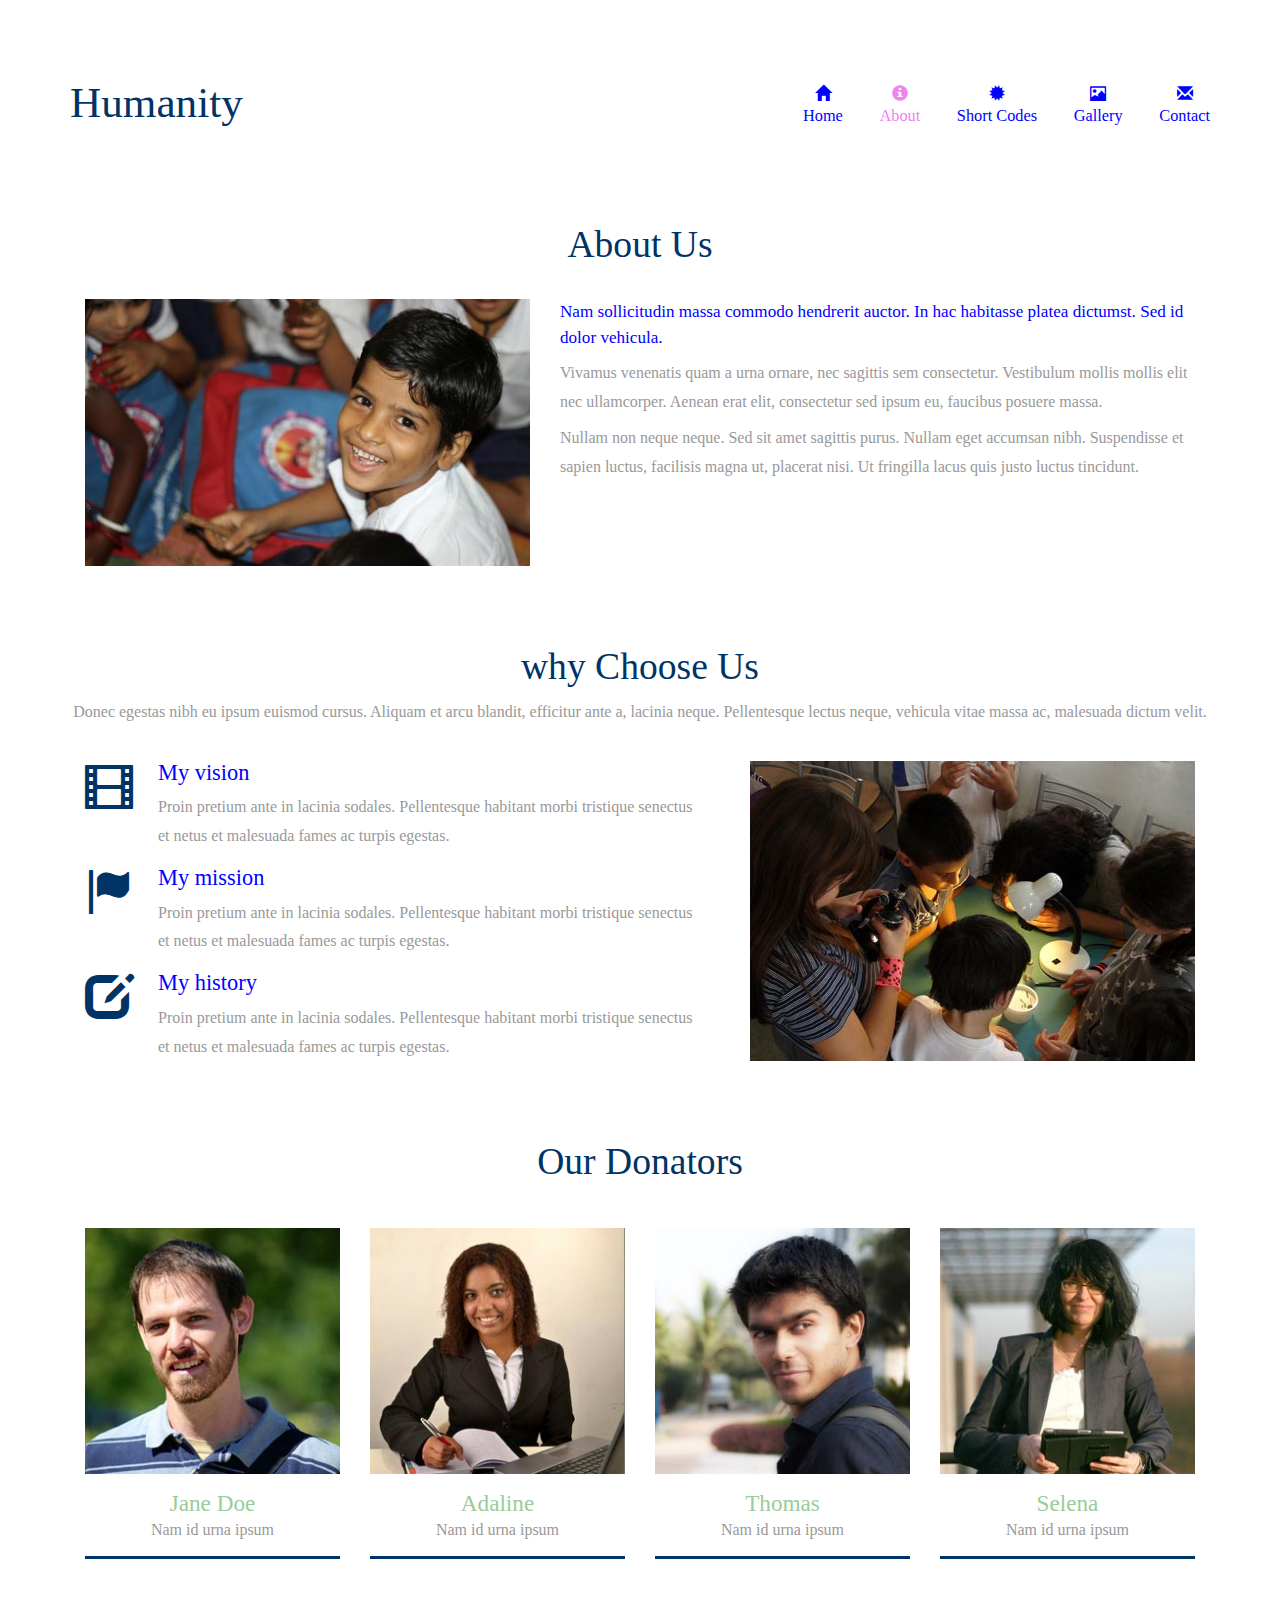
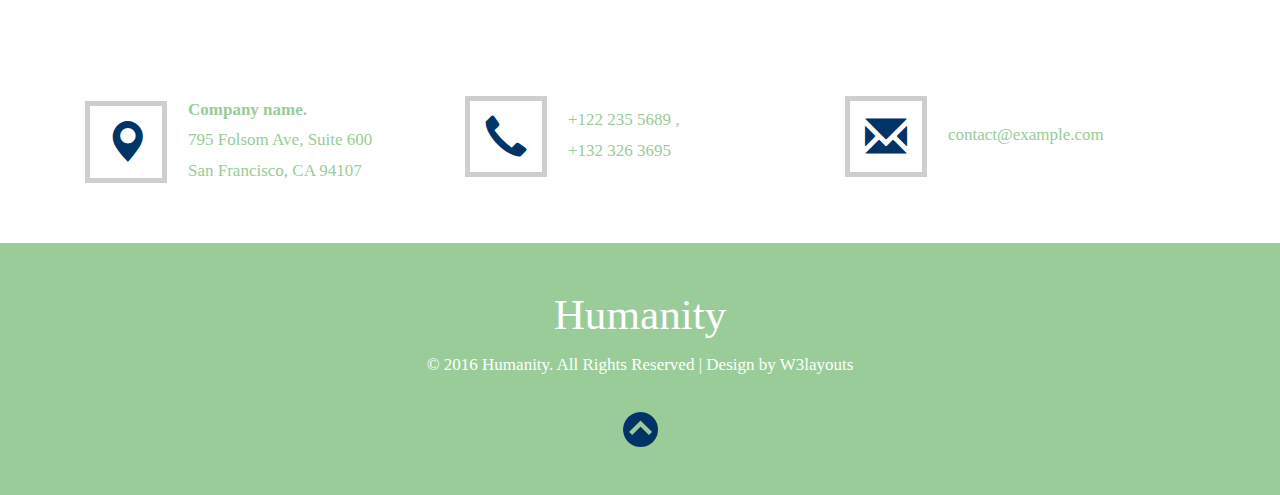
<file: Workforce.html>
<!DOCTYPE html>
<html>
<head>
<title>Workforce and Training</title>
<meta name="viewport" content="width=device-width, initial-scale=1">
<meta http-equiv="Content-Type" content="text/html; charset=utf-8" />
<meta name="keywords" content="Humanity Responsive web template, Bootstrap Web Templates, Flat Web Templates, Android Compatible web template, 
Smartphone Compatible web template, free webdesigns for Nokia, Samsung, LG, SonyEricsson, Motorola web design" />
<script type="application/x-javascript"> addEventListener("load", function() { setTimeout(hideURLbar, 0); }, false); function hideURLbar(){ window.scrollTo(0,1); } </script>
<link href="css/bootstrap.css" rel='stylesheet' type='text/css' />
<link href="css/style.css" rel='stylesheet' type='text/css' />
<script src="js/jquery.min.js"></script>
<!--start-smoth-scrolling-->
<script type="text/javascript" src="js/move-top.js"></script>
<script type="text/javascript" src="js/easing.js"></script>
<script type="text/javascript">
			jQuery(document).ready(function($) {
				$(".scroll").click(function(event){		
					event.preventDefault();
					$('html,body').animate({scrollTop:$(this.hash).offset().top},1000);
				});
			});
		</script>
<!--start-smoth-scrolling-->
</head>
<body>
	<!--head-->
	<div class="head" id="home">
		<div class="container">
			<div class="head-top">
				<div class="col-md-6 h-left">
					<p>+123 456 7897 , +132 567 8977</p>
				</div>
				<div class="col-md-6 h-right">
					<ul>
						<li><a href="#"><span class="fb"> </span></a></li>
						<li><a href="#"><span class="twit"> </span></a></li>
						<li><a href="#"><span class="pin"> </span></a></li>
						<li><a href="#"><span class="rss"> </span></a></li>
					</ul>
				</div>
				<div class="clearfix"></div>
			</div>	
		</div>
	</div>
	<!--head-->
	<!--header-->	
	<div class="header">
		<div class="container">
			<div class="header-main">
				<div class="logo">
					<a href="index.html"><h1>Humanity</h1></a>
				</div>
				<div class="head-right">	   		
					<div class="top-nav">
						<span class="menu"><img src="images/nav-icon.png" alt=""> </span>
						<ul>
							<li><a href="index.html"><span class="glyphicon glyphicon-home"></span>Home</a></li>
							<li><a href="about.html"  class="active"><span class="glyphicon glyphicon-info-sign"></span>About</a></li>							
							<li><a href="typo.html"><span class="glyphicon glyphicon-certificate"></span>Short Codes</a></li>	
							<li><a href="gallery.html"><span class="glyphicon glyphicon-picture"></span>Gallery</a></li>								
							<li><a href="contact.html"><span class="glyphicon glyphicon-envelope"></span>Contact</a></li>
							<div class="clearfix"> </div>
						</ul>
						<!--script-->
					<script>
						$("span.menu").click(function(){
							$(".top-nav ul").slideToggle(500, function(){
							});
						});
					</script>
					</div>
				</div>
				<div class="clearfix"> </div>
			</div>	
		</div>
	</div>
	<!--//header-->
	<!--about-starts-->
	<div class="about">
		<div class="container">
			<div class="about-top heading">
				<h2>About Us</h2>
			</div>
			<div class="about-bottom">
				<div class="col-md-5 about-left"> 
					<img src="images/abt1.jpg" alt="" />
				</div>
				<div class="col-md-7 about-right">
					<h4>Nam sollicitudin massa commodo hendrerit auctor. In hac habitasse platea dictumst. Sed id dolor vehicula.</h4>
					<p>Vivamus venenatis quam a urna ornare, nec sagittis sem consectetur. Vestibulum mollis mollis elit nec ullamcorper. Aenean erat elit, consectetur sed ipsum eu, faucibus posuere massa.</p>
					<p>Nullam non neque neque. Sed sit amet sagittis purus. Nullam eget accumsan nibh. Suspendisse et sapien luctus, facilisis magna ut, placerat nisi. Ut fringilla lacus quis justo luctus tincidunt.</p>
				</div>
				<div class="clearfix"> </div>
			</div>	
		</div>
	</div>
	<!--about-end-->
	<!--why-starts-->
	<div class="why">
		<div class="container">
			<div class="why-top heading">
				<h3>why Choose Us</h3>
				<p>Donec egestas nibh eu ipsum euismod cursus. Aliquam et arcu blandit, efficitur ante a, lacinia neque. Pellentesque lectus neque, vehicula vitae massa ac, malesuada dictum velit.</p>
			</div>
			<div class="why-bottom">
				<div class="col-md-7 why-left">
					<div class="why-1">
						<span class="glyphicon glyphicon-film" aria-hidden="true"></span>
						<div class="why-text">
							<h4>My vision</h4>
							<p>Proin pretium ante in lacinia sodales. Pellentesque habitant morbi tristique senectus et netus et malesuada fames ac turpis egestas.</p>
						</div>
					</div>
					<div class="why-2">
						<span class="glyphicon glyphicon-flag" aria-hidden="true"></span>
						<div class="why-text">
							<h4>My mission</h4>
							<p>Proin pretium ante in lacinia sodales. Pellentesque habitant morbi tristique senectus et netus et malesuada fames ac turpis egestas.</p>
						</div>
					</div>
					<div class="why-2">
						<span class="glyphicon glyphicon-edit" aria-hidden="true"></span>
						<div class="why-text">
							<h4>My history</h4>
							<p>Proin pretium ante in lacinia sodales. Pellentesque habitant morbi tristique senectus et netus et malesuada fames ac turpis egestas.</p>
						</div>
					</div>
				</div>
				<div class="col-md-5 why-right"> 
					<img src="images/w1.jpg" alt="" />
				</div>
				<div class="clearfix"> </div>
			</div>	
		</div>
	</div>
	<!--why-end-->
	<!--team-starts-->
	<div class="team">
		<div class="container">
			<div class="team-top heading">
				<h3>Our Donators</h3>
			</div>
			<div class="team-bottom">
				<div class="col-md-3 team-left wow bounceIn animated" data-wow-delay=".5s" style="visibility: visible; -webkit-animation-delay: .5s;">
					<a href="#">
						<img src="images/t1.jpg" alt="">
						<div class="captn">
							<h4>Jane Doe</h4>
							<p>Nam id urna ipsum</p>
						</div>
						<div class="team-text">
							<h5>Jane Doe</h5>
							<p>Nam id urna ipsum</p>
						</div>
					</a>					
				</div>
				<div class="col-md-3 team-left wow bounceIn animated" data-wow-delay=".5s" style="visibility: visible; -webkit-animation-delay: .5s;">
					<a href="#">
						<img src="images/t2.jpg" alt="">
						<div class="captn">
							<h4>Adaline</h4>
							<p>Nam id urna ipsum</p>
						</div>
						<div class="team-text">
							<h5>Adaline</h5>
							<p>Nam id urna ipsum</p>
						</div>
					</a>					
				</div>
				<div class="col-md-3 team-left wow bounceIn animated" data-wow-delay=".5s" style="visibility: visible; -webkit-animation-delay: .5s;">
					<a href="#">
						<img src="images/t3.jpg" alt="">
						<div class="captn">
							<h4>Thomas</h4>
							<p>Nam id urna ipsum</p>
						</div>
						<div class="team-text">
							<h5>Thomas</h5>
							<p>Nam id urna ipsum</p>
						</div>
					</a>					
				</div>
				<div class="col-md-3 team-left wow bounceIn animated" data-wow-delay=".5s" style="visibility: visible; -webkit-animation-delay: .5s;">
					<a href="#">
						<img src="images/t4.jpg" alt="">
						<div class="captn">
							<h4>Selena</h4>
							<p>Nam id urna ipsum</p>
						</div>
						<div class="team-text">
							<h5>Selena</h5>
							<p>Nam id urna ipsum</p>
						</div>
					</a>					
				</div>
				<div class="clearfix"></div>
			</div>
		</div>
	</div>
	<!--team-end-->
	<!--address-starts-->
	<div class="address">
		<div class="container">
			<div class="address-top">
				<div class="col-md-4 add-left">
					<span class="glyphicon glyphicon-map-marker" aria-hidden="true"></span>
					<p><label>Company name.</label>
						795 Folsom Ave, Suite 600
						San Francisco, CA 94107</p>
				</div>
				<div class="col-md-4 add-left">
					<span class="glyphicon glyphicon-earphone" aria-hidden="true"></span>
					<p>+122 235 5689 , 
					<br>+132 326 3695</p>
				</div>
				<div class="col-md-4 add-left">
					<span class="glyphicon glyphicon-envelope" aria-hidden="true"></span>
					<p><a href="mailto:example@email.com">contact@example.com</a></p>
				</div>
				<div class="clearfix"></div>
			</div>
		</div>
	</div>
	<!--address-end-->
	<!--footer-starts-->
	<div class="footer">
		<div class="container">
			<div class="footer-top">
				<a href="index.html"><h3>Humanity</h3></a>
				<p>© 2016 Humanity. All Rights Reserved | Design by  <a href="http://w3layouts.com/" target="_blank">W3layouts</a> </p>
				<a href="#home" class="scroll"><img src="images/top-arrow.png" alt="" /></a>
			</div>
		</div>
	</div>
	<!--footer-end-->
</body>
</html>
</file>
<file: css/style.css>
/*--
Author: W3layouts
Author URL: http://w3layouts.com
License: Creative Commons Attribution 3.0 Unported
License URL: http://creativecommons.org/licenses/by/3.0/
--*/
@font-face {
    font-family: 'Oswald', sans-serif;
font-family: 'Jomolhari', serif;
    src:url(../fonts/Roboto-Regular.ttf) format('truetype');
}
@font-face {
    font-family: 'Oswald', sans-serif;
font-family: 'Jomolhari', serif;
    src:url(../fonts/AllertaStencil-Regular.ttf) format('truetype');
}
html, body{
    font-size: 100%;
	background:	#fff;
}
body {
	font-size: 100%;
	font-family: 'Oswald', sans-serif;
font-family: 'Jomolhari', serif;
}
body a{
	transition: 0.5s all ease;
	-webkit-transition: 0.5s all ease;
	-moz-transition: 0.5s all ease;
	-o-transition: 0.5s all ease;
	-ms-transition: 0.5s all ease;
}
p{
    margin:0;
}
ul,label{
	margin:0;
	padding:0;
}
body a:hover{
	text-decoration:none;
}
/*--Head-Starts--*/
.head {
    padding: 18px 0px;
    /* background: #99cc99; */
}
.h-left{
	text-align:left;
}
.h-right {
	text-align:right;
}
.h-left p {
    color: #fff;
    font-size: 16px;
}
.h-right ul {
    padding: 0;
    margin-top: 4px;
}
.h-right ul li {
    list-style: none;
    display: inline-block;
    margin: 0 3px;
}
.h-right ul li a span {
    background: url(../images/social.png) no-repeat;
    width: 16px;
    height: 16px;
    display: block;
}
.h-right ul li a span:hover{
    transform: rotatex(360deg);
    -webkit-transform: rotatex(360deg);
    -moz-transform: rotatex(360deg);
    -o-transform: rotatex(360deg);
    -ms-transform: rotatex(360deg);
    transition: 0.5s all ease;
    -webkit-transition: 0.5s all ease;
    -moz-transition: 0.5s all ease;
    -o-transition: 0.5s all ease;
    -ms-transition: 0.5s all ease;
}
.h-right ul li a span.fb{
	background-position:0px 0px;
}
.h-right ul li a span.twit{
	background-position:-16px 0px;
}
.h-right ul li a span.pin{
	background-position:-32px 0px;
}
.h-right ul li a span.rss{
	background-position:-48px 0px;
}
h10{
    color:blue;
    
}
h4{
    color:blue !important;
}
h3{
    color: blue;
    margin-top:10px;
}
/*--Head-end--*/
/*--Header-Starts--*/
.logo  {
	float:left;
}
.logo a h1{
	font-size:2.7em;
	color:#003366;
	margin:0;
	font-family: font-family: 'Oswald', sans-serif;
    font-family: 'Jomolhari', serif;
}
.logo a:hover{
	text-decoration:none;
}
.top-nav {
    margin-top: 1.1%;
}
.head-right{
	float: right;
}
.header {
    padding: 1.3em 0;
}
.top-nav ul li {
	display:inline-block;
}
.top-nav span.menu {
  display: none;
}
.top-nav ul li  a {
	display: inline-block;
	color: blue;
	text-decoration: none;		
	font-size: 1.02em;
	margin: 0em 0em 0 2em;
}
.top-nav ul li a span {
    display: block;
    text-align: center;
    margin-bottom: 4px;
}
.top-nav ul li a:hover,.top-nav ul li a.active{
	color:violet;
}
@media(max-width:768px){
span.menu{
	display: block;
	text-align: right;
	cursor: pointer;
	position: relative;
}
.top-nav ul{
	display: none;
	position:absolute;
	width: 100%;
	z-index: 9999;
	left: 0%;
	margin:1.1em 0em;
	background:#99cc99;
	border:0;
}
.top-nav span.menu{
	display: block;
}
.top-nav ul li{
	display: block;
	float:none;
	text-align: center;
}
.top-nav ul li a{
	color:#fff;
	display:block;
	margin:0;
	background: none;
	border:none;
	padding:0.4em;
}
}
/*--Header-Ends--*/
/*--banner-starts--*/
.banner{
	background:url(../images/cermony2.jpeg) no-repeat !important;
	height:575px !important;
	background-size:cover;
	-webkit-background-size:cover;
	-moz-background-size:cover;
	-o-background-size:cover;
	-ms-background-size:cover;
}
.banner-text {
    margin-top: 24%;
    width: 43%;
    text-align: center;
    position: relative;
}
.banner-text h3 {
    color: #fff;
    padding: 10px 20px 61px 20px;
    background: #003366;
    font-size: 2em;
	margin:0;
	font-family: font-family: 'Oswald', sans-serif;
    font-family: 'Jomolhari', serif;
}
.banner-text p {
    background: #99cc99;
    color: #fff;
    font-size: 1.6em;
    padding: 6px 55px;
    position: absolute;
    top: 57px;
    right: 0px;
}
/*--banner-Ends--*/
/*--welcome-starts--*/
.welcome{
	padding:6em 0px;
}
.heading h2,.heading h3 {
    color: #003366;
    font-size: 2.5em;
    margin: 0;
    font-family: 'Oswald', sans-serif;
font-family: 'Jomolhari', serif;
}
.welcome-left h5 {
    color: #99cc99;
    font-size: 1.32em;
    margin: 2px 0 0 0;
    font-family: 'Oswald', sans-serif;
font-family: 'Jomolhari', serif;
}
.welcome-left p{
	font-size:16px;
	color:#999;
	line-height:1.8em;
	margin-top:15px;
}
.wel-left{
	width:20%;
	float:left;
}
.wel-right{
	width:78%;
	float:right;
}
.wel-left span{
	font-size:3em;
	color:#003366;
}
.wel-right h4 {
    color: #99cc99;
    margin: 0;
    font-size: 1.32em;
    font-family: 'Oswald', sans-serif;
font-family: 'Jomolhari', serif;
}
.welcome-two{
	margin-top:20px;
}
/*--welcome-ends--*/
/*--letter-starts--*/
.letter-top {
    background: #99cc99;
    padding: 2.5em 0px;
    text-align: center;
}
.letter-top h3{
	color:#fff;
}
.letter-bottom{
	margin-top:3%;
}
.letter-bottom form input[type="text"] {
    width: 31%;
    color: rgba(255, 255, 255, 0.52);
    background: none;
    padding: 10px 10px;
    outline: none;
    border: 1px solid #fff;
    font-size: 13px;
    margin: 0;
    border-right: none;
    margin-right: -4px;
}
.letter-bottom form input[type=submit] {
    color: #fff;
    padding: 9px 30px;
    font-size: 14px;
    cursor: pointer;
    border: 1px double #003366;
    margin: 0 0 0 0px;
    outline: none;
    background: #003366;
}
.letter-bottom form input[type=submit]:hover{
	color:#003366;
	background:#fff;
	border: 1px double #fff;
	transition: 0.5s all ease;
	-webkit-transition: 0.5s all ease;
	-moz-transition: 0.5s all ease;
	-o-transition: 0.5s all ease;
	-ms-transition: 0.5s all ease;
}
/*--letter-ends--*/
/*--team-starts--*/
.team{
	padding:6em 0px;
}
.team-top{
	text-align:center;
}
.team-bottom{
	margin-top:4%;
}
.captn h4 {
    color: #fff;
    font-size: 1.5em;
    margin: 0px;
	font-family: 'Oswald', sans-serif;
font-family: 'Jomolhari', serif;
}
.captn p {
    font-size: 16px;
    margin-top: 3px;
}
.team-left a .captn {
    display: inline-block;
    height: 100%;
    width: 100%;
    color: #ffffff;
    position: absolute;
    bottom: -99%;
    right: 0;
    background-color: #003366;
    padding: 7% 10%;
    text-align: center;
    -o-transition: all 0.3s ease;
    -moz-transition: all 0.3s ease;
    -ms-transition: all 0.3s ease;
    -webkit-transition: all 0.3s ease;
    transition: all 0.3s ease;
}
.team-left a:hover .captn {
    width: 100%;
    bottom: -74%;
    padding: 7% 10%;
}
.team-left a {
	overflow: hidden;
	position: relative;
	display: block;
}
.team-text {
    text-align: center;
    margin: 17px 0px;
}
.team-text h5 {
    color: #99cc99;
    font-size: 1.45em;
    margin: 0;
	font-family: 'Oswald', sans-serif;
font-family: 'Jomolhari', serif;
}
.team-text p{
	font-size:16px;
	color:#999;
	margin-top:3px;
}
.team-left img{
	width:100%;
}
/*--team-ends--*/
/*--address-starts--*/
.address{
	padding:4em 0px;
}
.add-left span {
    font-size: 2.6em;
    color: #003366;
    padding: 15px;
    border: 5px solid #CECECE;
	display:inline-block;
	vertical-align:middle;
}
.add-left p {
    font-size: 17px;
    line-height: 1.8em;
    color: #99cc99;
    display: inline-block;
    vertical-align: middle;
    width: 60%;
    margin-left: 17px;
}
.add-left p a{
	color:#99cc99;
}
.add-left p a:hover{
	text-decoration:none;
	color:#003366;
}
.add-left p label{
	display:block;
}
/*--address-ends--*/
/*--footer-starts--*/
.footer{
	background:#99cc99;
	padding:3em 0px;
	text-align:center;
}
.footer-top a h3{
	font-size: 2.7em;
    color: #fff;
    margin: 0;
    font-family: 'Oswald', sans-serif;
font-family: 'Jomolhari', serif;
}
.footer-top p{
	font-size:17px;
	color:#fff;
	margin-top:15px;
}
.footer-top p a{
	color:#fff;
}
.footer-top p a:hover{
	color:#003366;
	transition: 0.5s all ease;
	-webkit-transition: 0.5s all ease;
	-moz-transition: 0.5s all ease;
	-o-transition: 0.5s all ease;
	-ms-transition: 0.5s all ease;
}
.footer-top a img{
	margin-top:3%;
}
/*--footer-ends--*/
/*--events-starts--*/
.events-top{
	text-align:center;
}
.events-bottom{
	margin-top:4%;
}
.event-left img,.event-right img{
	width:100%;
}
.events-top p, .contact-form p, .why-top p {
    color: #999;
    line-height: 1.8em;
    width: 70%;
    margin: 10px auto 0;
    font-size: 16px;
}
.event h4 {
    font-size: 1.32em;
    margin: 0px 0 0 0;
    color: #99CC9A;
    font-family: 'Oswald', sans-serif;
font-family: 'Jomolhari', serif;
}
.event p{
	font-size: 16px;
    color: #999;
    line-height: 1.8em;
    margin-top: 8px;
}
.event-right h4 {
    font-size: 1.2em;
    margin: 10px 0 0 0;
    color: #99CC9A;
    font-family: 'Oswald', sans-serif;
    font-family: 'Jomolhari', serif;
}
.e-2 {
    margin-top: 13%;
}
.event {
    background: rgba(93, 92, 92, 0.06);
    padding: 15px 20px;
}
.event-left{
	position:relative;
}
.date {
    position: absolute;
    top: 0px;
    right: 15px;
}
.date p {
    padding: 8px 15px;
    background: #003366;
    color: #fff;
    font-size: 18px;
}
/*--events-ends--*/
/*--help-starts--*/
.help{
	padding:6em 0px;
}
.help-left img{
	width:100%;
}
.help-left{
	width:50%;
	float:left;
}
.help-right {
    width: 50%;
    float: right;
    background: #003366;
    padding: 5.27% 3.5%;
}
.help-right h3{
	color:#fff;
}
.help-right h5{
	color:#fff;
	margin:6px 0 0 0;
	font-family: 'Oswald', sans-serif;
font-family: 'Jomolhari', serif;
	font-size:21px;
}
.help-right p {
    font-size: 16px;
    color: #fff;
    line-height: 1.8em;
    margin-top: 27px;
    width: 90%;
}
.tool {
    position: absolute;
    top: 110px;
    left: -36.65%;
}
a.tooltips {
    position: relative;
    display: inline;
}
a.tooltips span {
    position: absolute;
}
a.tooltips span:before {
    content: '';
    position: absolute;
    top: 0;
    left: 0%;
    margin-left: 0;
    width: 0;
    height: 0;
    border-top: 195px solid #036;
    border-right: 0px solid #003366;
    border-left: 416px solid transparent;
    transform: rotate(90deg);
}
.help-right{
	position:relative;
}
/*--slide-ends--*/
/*--typo-start--*/
.pages {
	padding: 6em 0px;
}
.headdings, .Buttons, .progress-bars, .alerts, .bread-crumbs, .pagenatin, .appearance, .distracted {
	padding: 2em 0;
}
h3.ghj {
    font-size: 2em;
	margin: 0 0 1em 0;
	color: #99cc99;
    font-family: 'Oswald', sans-serif;
font-family: 'Jomolhari', serif;
}
.pages-top{
	text-align:center;
}
.typo-bottom{
	margin-top:4%;
}
.table tr th {
    width: 50%;
}
/*--typo-end--*/
/*--gallery-starts--*/
.gallery{
	padding:6em 0px;
}
.gallery-bottom{
	margin-top:4%;
}
.gallery-bottom img{
	width:100%;
}
.g-left,.g-right{
    padding: 0 2px;
}
.g-2{
	padding-top:4px;
}
.gallery-top{
	text-align:center;
}
/* Common style */
.grid figure {
	position: relative;
	float: left;
	overflow: hidden;
	background: rgba(0, 0, 0, 0.59);
	text-align: center;
	cursor: pointer;
}

.grid figure img {
	position: relative;
	display: block;
	min-height: 100%;
	max-width: 100%;
	opacity: 0.8;
}

.grid figure figcaption {
	padding: 2em;
	color: #fff;
	font-size: 1.25em;
	-webkit-backface-visibility: hidden;
	backface-visibility: hidden;
}

.grid figure figcaption::before,
.grid figure figcaption::after {
	
}

.grid figure figcaption,
.grid figure figcaption > a {
	position: absolute;
	top: 0;
	left: 0;
	width: 100%;
	height: 100%;
}

/* Anchor will cover the whole item by default */
/* For some effects it will show as a button */
.grid figure figcaption > a {
	z-index: 1000;
	text-indent: 200%;
	white-space: nowrap;
	font-size: 0;
	opacity: 0;
}

.grid figure h2 {
    font-size: 1.2em;
	margin:0;
}
.grid figure h2 span {
	font-weight: 800;
}
.grid figure p {
	font-size: 68.5%;
	margin-top:3px;
}
/*---------------*/
/***** Oscar *****/
/*---------------*/
figure.effect-oscar {	
}
figure.effect-oscar img {
	opacity: 0.9;
	-webkit-transition: opacity 0.35s;
	transition: opacity 0.35s;
}
figure.effect-oscar figcaption {
    padding: 3em 2em;
    background: none;
    -webkit-transition: background-color 0.35s;
    transition: background-color 0.35s;
}
figure.effect-oscar figcaption::before {
	position: absolute;
	top: 30px;
	right: 30px;
	bottom: 30px;
	left: 30px;
	border: 1px solid #fff;
	content: '';
}
figure.effect-oscar h2 {
	margin: 0;
	-webkit-transition: -webkit-transform 0.35s;
	transition: transform 0.35s;
	-webkit-transform: translate3d(0,100%,0);
	transform: translate3d(0,100%,0);
	opacity: 0;
}
figure.effect-oscar figcaption::before,
figure.effect-oscar p {
	opacity: 0;
	-webkit-transition: opacity 0.35s, -webkit-transform 0.35s;
	transition: opacity 0.35s, transform 0.35s;
	-webkit-transform: scale(0);
	transform: scale(0);
}
figure.effect-oscar:hover h2 {
	-webkit-transform: translate3d(0,0,0);
	transform: translate3d(0,0,0);
	opacity: 1;
}
figure.effect-oscar:hover figcaption::before,
figure.effect-oscar:hover p {
	opacity: 1;
	-webkit-transform: scale(1);
	transform: scale(1);
}
figure.effect-oscar:hover figcaption {
	background-color: rgba(58,52,42,0);
}
figure.effect-oscar:hover img {
	opacity: 0.4;
}
/*--gallery-ends--*/
/*--contact-starts--*/
.contact {
    padding: 6em 0px 2em 0px;
}
.contact-top{
	text-align:center;
}
.map{
	margin-top:4%;
}
.map iframe{
	width:100%;
	height:400px;
}
.contact-bottom{
	margin-top:4%;
	text-align:center;
}
.contact-form{
	margin:4% auto 0;
	text-align:center;
	width:60%;
}
.events-top p, .contact-form p, .why-top p {
    width: 100% !important;
}
.contact-bottom input[type="text"]:nth-child(1), .contact-bottom input[type="text"]:nth-child(2) {
    width: 48.98%;
}
.contact-bottom input[type="text"]:nth-child(1){
	margin-right:10px;
}
.contact-bottom input[type="text"]:nth-child(3){
	width:100%;
}
.contact-bottom input[type="text"], .contact-bottom textarea {
    margin-bottom: 10px;
    color: #999;
    background: none;
    padding: 10px 10px;
    outline: none;
    border: 1px solid #C7C5C5;
    font-size: 14px;
}
.contact-bottom textarea {
    resize: none;
    height: 10.4em;
	width: 100%;
}
.submit-btn input[type=submit] {
    color: #999;
    padding: 7px 30px;
    font-size: 16px;
    cursor: pointer;
    font-weight: 400;
    margin-top: 10px;
    border: 1px double #C7C5C5;
    background: none;
    outline: none;
}
.submit-btn input[type=submit]:hover {
    background: #99cc99;
    border: 1px double #99cc99;
    color: #fff;
    transition: 0.5s all ease;
    -webkit-transition: 0.5s all ease;
    -moz-transition: 0.5s all ease;
    -o-transition: 0.5s all ease;
    -ms-transition: 0.5s all ease;
}
/*--contact-ends--*/
/*--about-starts--*/
.about{
	padding:6em 0px;
}
.about-left img{
	width:100%;
}
.about-bottom,.why-bottom{
	margin-top:4%;
}
.about-top{
	text-align:center;
}
.about-right h4 {
    color: #99cc99;
    margin: 0;
    font-size: 1.07em;
    line-height: 1.5em;
    font-family: 'Oswald', sans-serif;
    font-family: 'Jomolhari', serif;
}
.about-right p{
	font-size: 16px;
    color: #999;
    line-height: 1.8em;
    margin-top:8px;
}
.why-top{
	text-align:center;
}
.why-right img{
	width:100%;
}
.why-left span{
	display:inline-block;
	vertical-align:top;
	font-size:3em;
	color: #003366;
}
.why-text {
    display: inline-block;
    vertical-align: top;
    width: 85%;
    margin-left: 21px;
}
.why-text h4{
	color: #99cc99;
    margin: 0;
    font-size: 1.4em;
    font-family: 'Oswald', sans-serif;
    font-family: 'Jomolhari', serif;
}
.why-text p{
	font-size: 16px;
    color: #999;
    line-height: 1.8em;
    margin-top: 8px;
}
.why-2{
	margin-top:15px;
}
/*--about-ends--*/
/*--media-quaries-starts-here--*/
@media (max-width:1600px){
a.tooltips span:before {
    border-left: 396px solid transparent;
}	
.tool {
    top: 100px;
    left: -37.1%;
}
.help-right {
    padding: 4.93% 3.5%;
}
}
@media (max-width:1440px){
.banner {
    min-height: 595px;
}	
.banner-text {
    margin-top: 23%;
}
.tool {
    top: 79px;
    left: -38%;
}
a.tooltips span:before {
    border-left: 351px solid transparent;
}
.help-right p {
    width: 100%;
}
.help-right {
    padding: 3.97% 3.5%;
}
}
@media (max-width:1366px){
.banner {
    min-height: 562px;
}
.banner-text h3 {
    font-size: 1.9em;
}	
.banner-text p {
    font-size: 1.55em;
}
.banner-text {
    margin-top: 22%;
}
.welcome,.help,.team,.gallery,.pages,.about {
    padding: 5em 0px;
}
.tool {
    top: 68px;
    left: -39.6%;
}
a.tooltips span:before {
    border-left: 334px solid transparent;
}
.help-right p {
    margin-top: 14px;
}
.contact {
    padding: 5em 0px 2em 0px;
}
}
@media (max-width:1280px){
.header {
    padding: 1em 0;
}
.typo-bottom {
    margin-top: 3%;
}
.gallery-bottom {
    margin-top: 3%;
}
.banner {
    min-height: 525px;
}
.banner-text {
    margin-top: 19%;
}
a.tooltips span:before {
    border-left: 312px solid transparent;
}
.tool {
    top: 59px;
    left: -40.5%;
}
.help-right h5 {
    font-size: 20px;
}	
.heading h2, .heading h3 {
    font-size: 2.35em;
}
.help-right {
    padding: 3.59% 3.5%;
}
.address {
    padding: 3.5em 0px;
}
.about-bottom, .why-bottom {
    margin-top: 3%;
}
.map {
    margin-top: 3%;
}
.map iframe {
    height: 340px;
}
}
@media (max-width:1080px){
.banner-text h3 {
    font-size: 1.7em;
}
.banner-text {
    width: 45%;
}	
.banner-text p {
    font-size: 1.45em;
    padding: 6px 39px;
}
.help-right {
    padding: 1.2% 2%;
}
.help-right p {
    margin-top: 7px;
}
.help-right h5 {
    font-size: 18px;
}
.tool {
    top: 36px;
    left: -43.2%;
}
a.tooltips span:before {
    border-left: 265px solid transparent;
}
.team-left a:hover .captn {
    bottom: -70%;
}
}
@media (max-width:1024px){
.head {
    padding: 13px 0px;
}	
.headdings, .Buttons, .progress-bars, .alerts, .bread-crumbs, .pagenatin, .appearance, .distracted {
    padding: 1em 0;
}
.contact {
    padding: 4em 0px 3em 0px;
}
h3.ghj {
    font-size: 1.85em;
    margin: 0 0 17px 0;
}
.map iframe {
    height: 290px;
}
.contact-form {
    margin: 3% auto 0;
    width: 73%;
}
.about-right p {
    font-size: 15px;
    margin-top: 4px;
}
.why-text p {
    font-size: 15px;
    margin-top: 4px;
}
.why-text h4 {
    font-size: 1.3em;
}
.why-2 {
    margin-top: 9px;
}
.grid figure h2 {
    font-size: 1em;
}
figure.effect-oscar figcaption {
    padding: 2.5em 1.5em;
}
.grid figure p {
    font-size: 61%;
}
.logo a h1 {
    font-size: 2.5em;
}
.top-nav ul li a {
    font-size: 1em;
}
.banner-text h3 {
    font-size: 1.67em;
	padding: 10px 20px 56px 20px;
}
.banner-text {
    width: 44%;
}
.banner-text p {
    font-size: 1.45em;
    padding: 6px 35px;
	top: 51px;
}
.banner {
    min-height: 425px;
}
.heading h2, .heading h3 {
    font-size: 2.25em;
}
.welcome-left h5 {
    font-size: 1.25em;
}
.welcome-left {
    padding: 0 5px;
}
.wel-right h4 {
    font-size: 1.175em;
}
.wel-left span {
    font-size: 2.8em;
}
.welcome, .help, .team,.gallery,.pages,.about{
    padding: 4em 0px;
}
.welcome-left p {
    font-size: 15px;
    margin-top: 8px;
}
.events-top p, .contact-form p, .why-top p {
    font-size: 15px;
	width: 72%;
}
.events-bottom {
    margin-top: 3%;
}
.date p {
    font-size: 17px;
}
.event h4 {
    font-size: 1.25em;
}
.event p {
    font-size: 15px;
}
.event-left {
    padding: 0 10px;
}
.event-right {
    padding: 0 10px;
}
.event-right h4 {
    font-size: 1.15em;
}
.event {
    padding: 10px 20px;
}
.date {
    right: 10px;
}
.help-right h5 {
    font-size: 19px;
}
.help-right p {
    font-size: 14px;
	margin-top: 8px;
}
.help-right {
    padding: 3.59% 3%;
}
.help-right h3 {
    font-size: 2.07em !important;
}
.help-right {
    padding: 1% 3%;
}
.help-right {
    padding: 1.6% 3%;
}
.tool {
    top: 28px;
    left: -44.28%;
}
a.tooltips span:before {
    border-left: 252px solid transparent;
}
.team-text h5,.captn h4 {
    font-size: 1.3em;
}
.team-text p,.captn p {
    font-size: 15px;
    margin-top: 2px;
}
.team-text {
    margin: 13px 0px;
}
.team-left a:hover .captn {
    bottom: -73%;
}
.add-left span {
    font-size: 2.3em;
    padding: 10px;
}
.add-left p {
    font-size: 16px;
    width: 69%;
    margin-left: 11px;
}
.address {
    padding: 1em 0px 3.5em 0px;
}
.footer-top a h3 {
    font-size: 2.5em;
}
.footer {
    padding: 2.5em 0px;
}
.footer-top a img {
    margin-top: 2%;
}
.footer-top p {
    font-size: 16px;
    margin-top: 10px;
}
}
@media (max-width:768px){
.h-left,.h-right {
    width: 50%;
    float: left;
	padding: 0;
}	
.contact {
    padding: 3em 0px 3em 0px;
}
.contact-form {
    width: 100%;
}
.map iframe {
    height: 260px;
}
h3.ghj {
    font-size: 1.75em;
    margin: 0 0 15px 0;
}
.label {
    font-size: 67%;
}
.about-right {
    margin-top: 1.5%;
}
.why-right {
    margin-top: 2.5%;
}
.why-left span {
    font-size: 2.6em;
}
.g-left, .g-right {
    width: 25%;
    float: left;
}
figure.effect-oscar figcaption::before {
    top: 15px;
    right: 15px;
    bottom: 15px;
    left: 15px;
}
.grid figure h2 {
    font-size: 18px;
}
.grid figure p {
    font-size: 63%;
}
figure.effect-oscar figcaption {
    padding: 1.75em 0.7em;
}
.g-right {
    width: 50%;
}
.grid figure {
	float: none;
}
.head {
    padding: 10px 0px;
}
.logo a h1 {
    font-size: 2.3em;
}
.top-nav {
    margin-top: 27%;
}
.banner-text h3 {
    font-size: 1.3em;
    padding: 10px 15px 47px 15px;
}
.banner-text p {
    font-size: 1.2em;
    padding: 6px 18px;
    top: 41px;
}
.banner {
    min-height: 315px;
}
.banner-text {
    margin-top: 18%;
}
.welcome, .help, .team,.gallery,.pages,.about {
    padding: 3em 0px;
}
.heading h2, .heading h3 {
    font-size: 2.1em;
}
.help-right h3 {
    font-size: 2.1em !important;
}
.wel-left {
    width: 10%;
}
.wel-right {
    width: 90%;
}
.welcome-one {
    margin-top: 4%;
}
.welcome-two {
    margin-top: 4%;
}
.events-top p, .contact-form p, .why-top p {
    width: 100%;
}
.event-right {
    width: 50%;
    float: left;
    margin-top: 3%;
}
.e-2 {
    margin-top: 7%;
}
a.tooltips span:before {
    display:none;
}
.help-left {
    width: 100%;
}
.help-right {
    width: 100%;
	padding: 3.6% 4%;
}
.team-left {
    width: 25%;
    float: left;
    padding: 0 5px;
}
.team-text h5, .captn h4 {
    font-size: 1.05em;
}
.team-text {
    margin: 10px 0px;
}
.team-left a:hover .captn {
    bottom: -72%;
}
.team-bottom {
    margin-top: 3%;
}
.letter-bottom form input[type="text"] {
    padding: 8px 10px;
}	
.letter-bottom form input[type=submit] {
    padding: 7px 30px;
}
.letter-top {
    padding: 2.3em 0px;
}
.add-left span {
    font-size: 2em;
    padding: 8px;
}
.add-left {
    margin-top: 3%;
}
.address {
    padding: 0em 0px 3.5em 0px;
}
.footer-top a h3 {
    font-size: 2.35em;
}
.footer {
    padding: 2.2em 0px;
}
}
@media (max-width:736px){
.banner-text {
    width: 47%;
}	
}
@media (max-width:667px){
.banner-text {
    width: 51%;
}	
}
@media (max-width:640px){
.h-left p {
    margin-top: 4px;
    font-size: 15px;
}
.contact {
    padding: 2.5em 0px 2.5em 0px;
}
.contact-bottom input[type="text"]:nth-child(1) {
    margin-right: 8px;
}
.map iframe {
    height: 225px;
}
.contact-bottom input[type="text"], .contact-bottom textarea {
    font-size: 12px;
}
.submit-btn input[type=submit] {
    font-size: 14px;
    margin-top: 0;
}
figure.effect-oscar figcaption::before {
    top: 10px;
    right: 10px;
    bottom: 10px;
    left: 10px;
}
.about-right h4 {
    font-size: 1.03em;
}
.about-right p {
    font-size: 14px;
}
.label {
    font-size: 56%;
}
h3.ghj {
    font-size: 1.7em;
}
.why-text p {
    font-size: 14px;
}
.why-text h4 {
    font-size: 1.2em;
}
.why-2 {
    margin-top: 13px;
}
.why-left span {
    font-size: 2.5em;
}
.grid figure p {
    font-size: 57%;
}
figure.effect-oscar figcaption {
    padding: 0.75em 0.5em;
}
.head {
    padding: 7px 0px;
}
.banner-text h3 {
    font-size: 1.1em;
    padding: 10px 15px 42px 15px;
}
.banner-text {
    width: 48%;
	margin-top: 16%;
}
.banner-text p {
    font-size: 1.05em;
    padding: 4px 16px;
    top: 39px;
}
.logo a h1 {
    font-size: 2.1em;
}
.header {
    padding: 10px 0;
}
.top-nav {
    margin-top: 21%;
}
.welcome, .help, .team ,.gallery,.pages,.about{
    padding: 2.5em 0px;
}
.banner {
    min-height: 265px;
}
.heading h2, .heading h3 {
    font-size: 1.9em;
}
.help-right h3 {
    font-size: 1.9em !important;
}
.welcome-left h5 {
    font-size: 1.15em;
}
.wel-right h4 {
    font-size: 1.15em;
}
.wel-left span {
    font-size: 2.5em;
}
.welcome-one,.welcome-two {
    margin-top: 3%;
}
.welcome-left p {
    font-size: 14px;
    margin-top: 5px;
}
.events-top p, .contact-form p, .why-top p {
    font-size: 14px;
}
.date p {
    font-size: 15px;
}
.event h4 {
    font-size: 1.15em;
}
.event-right h4 {
    font-size: 1.1em;
}
.letter-top {
    padding: 2em 0px;
}
.letter-bottom form input[type="text"] {
    padding: 7px 10px;
    width: 35%;
}
.letter-bottom form input[type=submit] {
    padding: 6px 15px;
}
.team-text h5, .captn h4 {
    font-size: 1em;
}
.team-text p, .captn p {
    font-size: 14px;
}
.team-text {
    margin: 7px 0px;
}
.team-left a:hover .captn {
    bottom: -71%;
}
.address {
    padding: 0em 0px 2.5em 0px;
}
.footer-top a h3 {
    font-size: 2em;
}.footer-top p {
    font-size: 15px;
    margin-top: 10px;
}
.footer-top p {
    font-size: 15px;
}
.footer {
    padding: 2em 0px;
}
.top-nav ul {
    margin: 15px 0em 0 0;
}
.event p {
    font-size: 14px;
}
}
@media (max-width:600px){
.banner-text {
    width: 55%;
}	
}
@media (max-width:480px){
.h-left p {
    margin-top: 4px;
    font-size: 14px;
}
.contact {
    padding: 2em 0px 2em 0px;
}
.map iframe {
    height: 190px;
}
.contact-bottom input[type="text"]:nth-child(1) {
    margin: 0 0 6px 0;
}
.contact-bottom input[type="text"]:nth-child(1), .contact-bottom input[type="text"]:nth-child(2) {
    width: 100%;
}
.submit-btn input[type=submit] {
    font-size: 13px;
    padding: 7px 26px;
}
h1.hd {
    font-size: 28px;
}
h2.hd {
    font-size: 26px;
}
.label {
    font-size: 39%;
}
h3.ghj {
    font-size: 1.4em;
}
.why-text {
    margin-left: 14px;
}
.g-left, .g-right {
    width: 50%;
    float: left;
	padding-top: 4px;
}
.g-right {
    width: 100%;
	padding-top:4px;
}
figure.effect-oscar figcaption {
    padding: 2.3em 0.5em;
}
.g-2 {
    padding-top: 0px;
}
.h-right ul li {
    margin: 0 2px;
}
.logo a h1 {
    font-size: 1.8em;
}
.top-nav ul li a span {
    margin-bottom: 2px;
}
.top-nav ul li a {
    font-size: 15px;
}
.top-nav {
    margin-top: 10%;
}
.top-nav ul {
    margin: 13px 0em 0 0;
}
.banner-text h3 {
    font-size: 15px;
    padding: 7px 10px 37px 10px;
}
.banner-text {
    width: 54%;
    margin-top: 17%;
}
.banner-text p {
    font-size: 14px;
    padding: 4px 13px;
    top: 32px;
}
.banner {
    min-height: 200px;
}
.heading h2, .heading h3 {
    font-size: 1.6em;
}
.help-right h3 {
    font-size: 1.6em !important;
}
.help-right h5 {
    font-size: 17px;
}
.welcome-left h5 {
    font-size: 1.05em;
}
.wel-right h4 {
    font-size: 1.05em;
}
.wel-left span {
    font-size: 2.35em;
}
.wel-right {
    width: 86%;
}
.welcome-one, .welcome-two {
    margin-top: 3.5%;
}
.welcome, .help, .team,.gallery,.pages,.about{
    padding: 2em 0px;
}
.date p {
    font-size: 13px;
    padding: 6px 12px;
}
.event h4 {
    font-size: 1.05em;
}
.event {
    padding: 10px 15px;
}
.event-right h4 {
    font-size: 1.02em;
}
.event-right {
    margin-top: 4%;
}
.e-2 {
    margin-top: 9%;
}
.letter-top {
    padding: 1.5em 0px;
}
.letter-bottom form input[type="text"] {
    padding: 6px 10px;
    width: 38%;
    font-size: 11px;
}
.letter-bottom form input[type=submit] {
    padding: 4px 10px;
    font-size: 13px;
}
.team-left {
    width: 50%;
    float: left;
    padding: 0 8px;
    margin: 10px 0;
}
.team-left a:hover .captn {
    bottom: -78%;
}
.add-left {
    padding: 0;
}
.add-left p {
    font-size: 15px;
    width: 82%;
}
.add-left span {
    font-size: 1.8em;
}
.footer-top a h3 {
    font-size: 1.7em;
}
.footer-top p {
    font-size: 14px;
    margin-top: 6px;
}
.footer-top a img {
    margin-top: 3%;
    width: 7%;
}
.footer {
    padding: 1.8em 0px;
}
.address {
    padding: 0em 0px 2em 0px;
}
}
@media (max-width:414px){
.banner-text {
    width: 65%;
}	
}
@media (max-width:384px){
.banner-text {
    width: 70%;
}
}
@media (max-width:320px){
.h-right ul li a span {
    width: 14px;
    height: 14px;
    background-size: 400%;
}	
.h-right ul li a span.twit {
    background-position: -14px 0px;
}
.h-right ul li a span.pin {
    background-position: -28px 0px;
}
.h-right ul li a span.rss {
    background-position: -42px 0px;
}
.h-right ul li {
    margin: 0 0px;
}
.h-left {
    width: 70%;
    float: left;
    padding: 0;
}
.h-right {
    width: 30%;
    float: left;
    padding: 0;
}
.h-left p {
    margin-top: 7px;
    font-size: 12px;
}
.head {
    padding: 3px 0px;
}
.banner-text h3 {
    font-size: 12px;
    padding: 7px 7px 33px 7px;
}
.banner-text {
    width: 82%;
    margin-top: 17%;
}
.banner-text p {
    padding: 1px 9px;
    top: 31px;
}
.logo a h1 {
    font-size: 1.55em;
}
.menu img {
    width: 90%;
}
.banner {
    min-height: 140px;
}
.welcome, .help, .team ,.gallery,.pages,.about{
    padding: 1.5em 0px;
}
.heading h2, .heading h3 {
    font-size: 1.4em;
}
.help-right h3 {
    font-size: 1.4em !important;
}
.welcome-left h5 {
    font-size: 0.97em;
}
.wel-right h4 {
    font-size: 0.97em;
}
.wel-left {
    width: 100%;
    float: none;
    text-align: center;
}
.wel-right {
    width: 100%;
    float: none;
    text-align: center;
	margin-top:1%;
}
.welcome-one, .welcome-two {
    margin-top: 5%;
}
.event-left {
    padding: 0;
}
.date {
    right: 0;
}
.event h4 {
    font-size: 0.95em;
}
.event {
    padding: 10px 10px;
}
.event-right h4 {
    font-size: 1em;
}
.event-right {
    width: 100%;
    float: none;
    padding: 0;
    margin-top:6%;
}
.date p {
    font-size: 12px;
    padding: 4px 8px;
}
.top-nav ul li a {
    font-size: 14px;
	padding: 0.3em;
}
.top-nav ul {
    margin: 11px 0em 0 0;
}
.e-2 {
    margin-top: 6%;
}
.top-nav {
    margin-top: 5%;
}
.welcome-left p {
    line-height: 1.6em;
}
.events-top p, .contact-form p, .why-top p {
    line-height: 1.6em;
    margin: 5px auto 0;
}
.event p {
    line-height: 1.6em;
    margin-top: 11px;
}
.help-right {
    padding: 5% 3%;
}
.help-right h5 {
    font-size: 15px;
}
.help-right p {
    margin-top: 10px;
    line-height: 1.6em;
}
.letter-top h3 {
    font-size: 1.3em !important;
}
.letter-bottom form input[type="text"] {
    width: 90%;
    margin: 0 0 12px 0;
	border-right:1px solid #fff;
}
.team-left {
    width: 100%;
    float: none;
    padding: 0;
    margin: 15px 0;
}
.team-text {
    margin: 12px 0px;
}
.team-left a:hover .captn {
    bottom: -80%;
}
.add-left span {
    font-size: 1.5em;
    border: 4px solid #CECECE;
    padding: 6px;
    display: block;
    width: 18%;
    text-align: center;
    margin: 0 auto;
}
.add-left p {
    font-size: 14px;
    width: 100%;
    text-align: center;
    margin: 10px 0 0 0;
}
.footer-top a h3 {
    font-size: 1.5em;
}
.footer-top p {
    font-size: 14px;
    margin-top: 11px;
    line-height: 1.5em;
}
.footer-top a img {
    margin-top: 6%;
    width: 10%;
}
.letter-bottom {
    margin-top: 6%;
}
.letter-top {
    padding: 1.3em 0px;
}
.address {
    padding: 0em 0px 1.5em 0px;
}
.grid figure h2 {
    font-size: 15px;
}
.grid figure p {
    font-size: 53%;
}
figure.effect-oscar figcaption {
    padding: 1em 7px;
}
figure.effect-oscar figcaption::before {
    top: 6px;
    right: 6px;
    bottom: 6px;
    left: 6px;
}
.about-left,.about-right {
    padding: 0;
}
.about-right h4 {
    font-size: 14px;
}
.about-right {
    margin-top: 3.5%;
}
.why-left span {
    font-size: 2.1em;
    display: block;
    text-align: center;
}
.about-bottom, .why-bottom {
    margin-top: 4%;
}
.why-text {
    margin-left: 14px;
    width: 100%;
    margin: 15px 0 0 0;
    text-align: center;
}
h3.ghj {
    font-size: 1.1em;
}
h1.hd {
    font-size: 13px;
    margin: 12px 0;
}
h2.hd {
    font-size: 13px;
    margin: 16px 0;
}
h3.hd {
    font-size: 13px;
    margin: 16px 0;
}
h4.hd {
    font-size: 13px;
    margin: 18px 0;
}
h5.hd {
    font-size: 13px;
    margin: 18px 0;
}
.label {
    font-size: 23%;
}
.pagination-lg > li > a, .pagination-lg > li > span {
    padding: 8px 13px;
    font-size: 11px;
}
.well {
    font-size: 15px;
}
.contact-bottom input[type="text"], .contact-bottom textarea {
    padding: 8px 10px;
}
}
/*--media-quaries-end-here--*/
/* carousel */
#myCarousel .carousel-item .mask {
    position: absolute;
    top: 0;
	left:0;
	height:100%;
    width: 100%;
    background-attachment: fixed;
}
#myCarousel h4{
	font-size:50px;
	margin-bottom:15px;
	color:#FFF;
	line-height:100%;
	letter-spacing:0.5px;
	font-weight:600;
}
#myCarousel p{
	font-size:18px;
	margin-bottom:15px;
	color:#d5d5d5;
}
#myCarousel .carousel-item a{background:#F47735; font-size:14px; color:#FFF; padding:13px 32px; display:inline-block; }
#myCarousel .carousel-item a:hover{background:#394fa2; text-decoration:none;  }

#myCarousel .carousel-item h4{-webkit-animation-name:fadeInLeft; animation-name:fadeInLeft;} 
#myCarousel .carousel-item p{-webkit-animation-name:slideInRight; animation-name:slideInRight;} 
#myCarousel .carousel-item a{-webkit-animation-name:fadeInUp; animation-name:fadeInUp;}
#myCarousel .carousel-item .mask img{-webkit-animation-name:slideInRight; animation-name:slideInRight; display:block; height:auto; max-width:100%;}
#myCarousel h4, #myCarousel p, #myCarousel a, #myCarousel .carousel-item .mask img{-webkit-animation-duration: 1s;
    animation-duration: 1.2s;
    -webkit-animation-fill-mode: both;
    animation-fill-mode: both;
}
#myCarousel .container {max-width: 1430px;  }
#myCarousel .carousel-item{height:100%; min-height:550px; }
#myCarousel{position:relative; z-index:1; background:url(https://i.imgur.com/6axE29k.jpg) center center no-repeat; background-size:cover; }

.carousel-control-next, .carousel-control-prev{height:40px; width:40px; padding:12px; top:50%; bottom:auto; transform:translateY(-50%); background-color: #f47735; }


.carousel-item {
    position: relative;
    display: none;
    -webkit-box-align: center;
    -ms-flex-align: center;
    align-items: center;
    width: 100%;
    transition: -webkit-transform .6s ease;
    transition: transform .6s ease;
    transition: transform .6s ease,-webkit-transform .6s ease;
    -webkit-backface-visibility: hidden;
    backface-visibility: hidden;
    -webkit-perspective: 1000px;
    perspective: 1000px;
}
.carousel-fade .carousel-item {
	opacity: 0;
	-webkit-transition-duration: .6s;
	transition-duration: .6s;
	-webkit-transition-property: opacity;
	transition-property: opacity
}
.carousel-fade .carousel-item-next.carousel-item-left, .carousel-fade .carousel-item-prev.carousel-item-right, .carousel-fade .carousel-item.active {
	opacity: 1
}
.carousel-fade .carousel-item-left.active, .carousel-fade .carousel-item-right.active {
	opacity: 0
}
.carousel-fade .carousel-item-left.active, .carousel-fade .carousel-item-next, .carousel-fade .carousel-item-prev, .carousel-fade .carousel-item-prev.active, .carousel-fade .carousel-item.active {
	-webkit-transform: translateX(0);
	-ms-transform: translateX(0);
	transform: translateX(0)
}
@supports (transform-style:preserve-3d) {
	.carousel-fade .carousel-item-left.active, .carousel-fade .carousel-item-next, .carousel-fade .carousel-item-prev, .carousel-fade .carousel-item-prev.active, .carousel-fade .carousel-item.active {
	-webkit-transform:translate3d(0, 0, 0);
	transform:translate3d(0, 0, 0)
	}
}
.carousel-fade .carousel-item-left.active, .carousel-fade .carousel-item-next, .carousel-fade .carousel-item-prev, .carousel-fade .carousel-item-prev.active, .carousel-fade .carousel-item.active {
    -webkit-transform: translate3d(0,0,0);
    transform: translate3d(0,0,0);
}


 
@-webkit-keyframes fadeInLeft {
  from {
    opacity: 0;
    -webkit-transform: translate3d(-100%, 0, 0);
    transform: translate3d(-100%, 0, 0);
  }

  to {
    opacity: 1;
    -webkit-transform: translate3d(0, 0, 0);
    transform: translate3d(0, 0, 0);
  }
}

@keyframes fadeInLeft {
  from {
    opacity: 0;
    -webkit-transform: translate3d(-100%, 0, 0);
    transform: translate3d(-100%, 0, 0);
  }

  to {
    opacity: 1;
    -webkit-transform: translate3d(0, 0, 0);
    transform: translate3d(0, 0, 0);
  }
}

.fadeInLeft {
  -webkit-animation-name: fadeInLeft;
  animation-name: fadeInLeft;
}

@-webkit-keyframes fadeInUp {
  from {
    opacity: 0;
    -webkit-transform: translate3d(0, 100%, 0);
    transform: translate3d(0, 100%, 0);
  }

  to {
    opacity: 1;
    -webkit-transform: translate3d(0, 0, 0);
    transform: translate3d(0, 0, 0);
  }
}

@keyframes fadeInUp {
  from {
    opacity: 0;
    -webkit-transform: translate3d(0, 100%, 0);
    transform: translate3d(0, 100%, 0);
  }

  to {
    opacity: 1;
    -webkit-transform: translate3d(0, 0, 0);
    transform: translate3d(0, 0, 0);
  }
}

.fadeInUp {
  -webkit-animation-name: fadeInUp;
  animation-name: fadeInUp;
}

@-webkit-keyframes slideInRight {
  from {
    -webkit-transform: translate3d(100%, 0, 0);
    transform: translate3d(100%, 0, 0);
    visibility: visible;
  }

  to {
    -webkit-transform: translate3d(0, 0, 0);
    transform: translate3d(0, 0, 0);
  }
}

@keyframes slideInRight {
  from {
    -webkit-transform: translate3d(100%, 0, 0);
    transform: translate3d(100%, 0, 0);
    visibility: visible;
  }

  to {
    -webkit-transform: translate3d(0, 0, 0);
    transform: translate3d(0, 0, 0);
  }
}

.slideInRight {
  -webkit-animation-name: slideInRight;
  animation-name: slideInRight;
}

.animated {
    animation-duration: 5s;
    animation-delay: 10s;
    animation-iteration-count: infinite;
  }
  
  @-webkit-keyframes zoomOut {
    from {
      opacity: 1;
    }
  
    50% {
      opacity: 0;
      -webkit-transform: scale3d(0.3, 0.3, 0.3);
      transform: scale3d(0.3, 0.3, 0.3);
    }
  
    to {
      opacity: 0;
    }
  }
  
  .zoomOut {
    -webkit-animation-name: zoomOut;
    animation-name: zoomOut;
  }
  .pista {
    /* background: light blue; */
    /* border: 5px solid blue; */
    border-radius: 10px;
    height: 60px;
    margin: 20px 0 0 5px;
    padding: 15px 5px 0 5px;
    box-shadow: 0 0 10px 5px rgba(48,160,255, .5);
    position: relative;
}

.btn-primary{
    padding:    
}
.pista:before, .pista:after {
  /* background: none repeat scroll 0 0 black; */
  content: "";
  display: block;
  height: 145px;
  position: absolute;
  top: 20px;
  width: 20px;
}
.pista:before {left: -10px;}
.pista:after {right: -5px;}
.luces span {
    display: inline-block;
    width: 25px;
    height: 25px;
    border-radius: 100%;
    background: #fff;
    box-shadow: 0 0 10px 5px rgba(255,255,255, .8);
    margin: 45px 4%;      
}
.packman {
   animation: comecocos 20s infinite linear;
   top: 0;
   left: 0;
   position: absolute;
   height: 100%;
   width: 100%;
}
.comecocos:after {
  background: black;
  border-radius: 50%;
  content: "";
  height: 20px;
  left: -10px;
  position: absolute;
  top: -40px;
  width: 20px;
  z-index: 5;
}
.comecocos:before {
  border-color: yellow transparent yellow yellow;
  border-radius: 60px 60px 60px 60px;
  border-right: 60px solid transparent;
  border-style: solid;
  border-width: 60px;
  content: "";
  height: 1px;
  left: -60px;
  position: absolute;
  top: -60px;
  width: 1px;
  z-index: -1;
  animation: boca .95s infinite linear; 
}

.tras-come {
  /* background: black; */
  position: absolute;
  width: 100%;
  height: 70px;
  left: 0px;
  top: 60px;
  opacity: 1;
   animation: tras-come 60s infinite linear;
  
}  

.fantasmas {
  left: 0;
  position: absolute;
  top: 70%;
  width: 100%;
  z-index: 1;
   animation: fantasmas 10s infinite linear;
}              
.fantasma {
  border-radius: 50% 50% 0 0;
  height: 80px;
  position: absolute;
  bottom: 0;
  width: 60px;

}
.fantasma:before, .fantasma:after {
   content:'';
   width:1px;
   height:1px;
   position: absolute;
   bottom: 0;
   border-bottom:20px solid black;
   border-left:10px solid transparent;
   border-right:10px solid transparent; 
  animation: patitas .5s infinite linear;
}
.fantasma:before {left: 5px;}
.fantasma:after {right: 5px;}

.uno {background: red; left: 150px;}
.dos {background: pink; left: 220px;}
.tres {background: orange; left: 80px;}
.ojo {
  background:paleturquoise;
  width: 15px;
  height: 15px;
  boder-radius: 100%;
  border: 1px solid #000;
  display: inline-block;
  margin: 15px 0 0 0px;
  border: 1px solid #000000;
  border-radius: 100%;
  animation: ojos 8s infinite linear;
}
.ojo:before {
  content:'';
  background: #000;
  border-radius: 100%;
  content: "";
  height: 10px;
  position: absolute;
  width: 10px; 
}
/***************keyframes******************/
@keyframes comecocos { 
  0% { left: -20%;}
  50% { left: 50%;}
  100% { left: 45%;}
     }
/* @keyframes fantasmas { 
  0% { left: -10%;}
  50% { left: 50%;}
  100% { left: 100%;}
     } */
@keyframes patitas { 
  0% {border-left:5px solid transparent; border-right:5px solid transparent;}
  25% {border-left:10px solid transparent; border-right:10px solid transparent;}
  50% {border-left:15px solid  transparent; border-right:15px solid transparent;}
  75% {border-left:10px solid transparent; border-right:10px solid transparent;}
  100% {border-left:5px solid  transparent; border-right:5px solid transparent;}
     }
@keyframes tras-come { 
  0% { left: -10%; width:0%;}
  100% { left: 0%; width:100%}
     }
@keyframes boca { 
  0%  { transform: rotate(0deg); }
  10% { transform: rotate(-18deg); }
  20% { transform: rotate(-36deg); }
  30% { transform: rotate(-54deg); }
  40% { transform: rotate(-72deg); }
  50% { transform: rotate(-90deg); } 
  60% { transform: rotate(-72deg); }
  70% { transform: rotate(-54deg); }
  80% { transform: rotate(-36deg); }
  90% { transform: rotate(-18deg); }
  100% { transform: rotate(0deg); }
     }
@keyframes ojos {
   0% { transform: rotate(0deg); margin-left: -5px;}
   50% {transform: rotate(180deg); margin-left: 10px;}
   100% {transform: rotate(0deg); margin-left: -5px;}
  }
</file>
